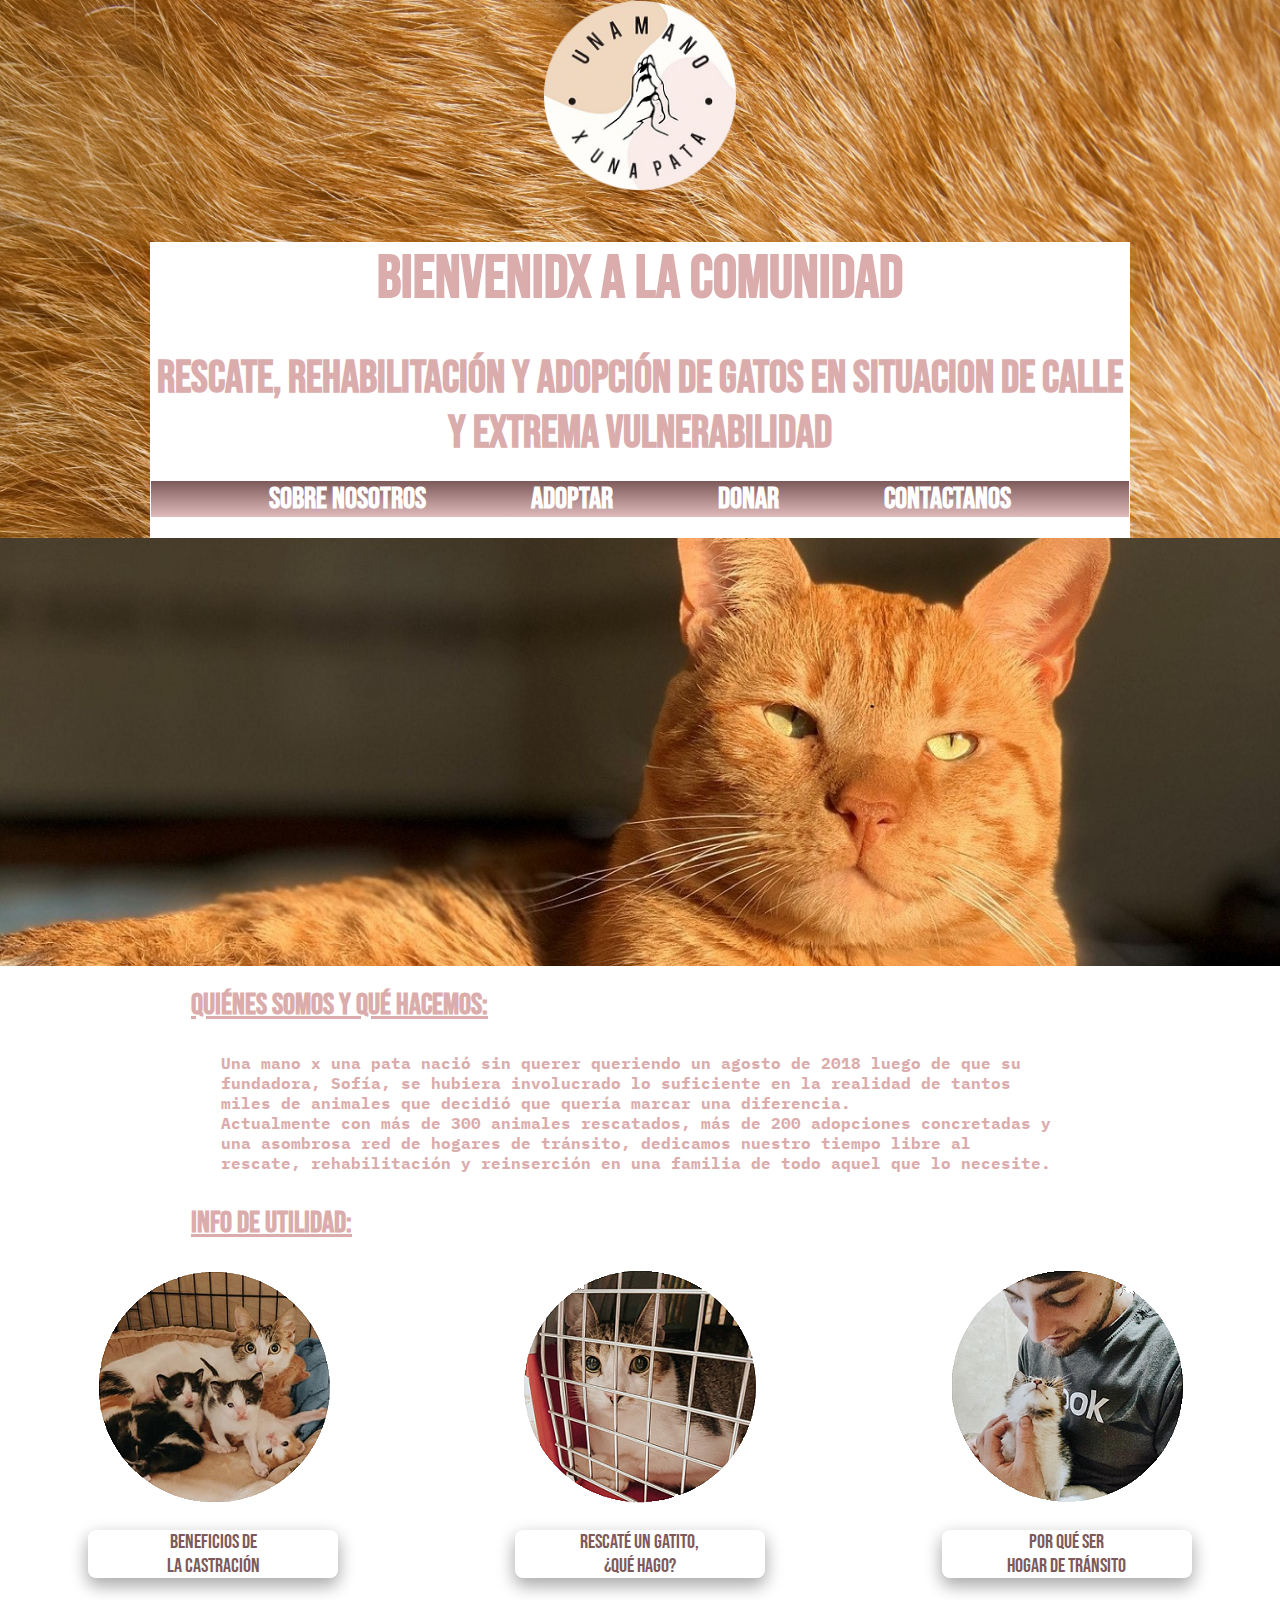
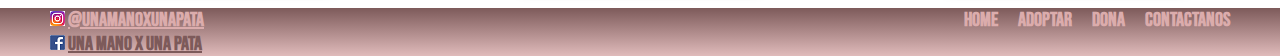
<file: index.html>
<!DOCTYPE html>
<html lang="en">
<head>
    <meta charset="UTF-8">
    <meta http-equiv="X-UA-Compatible" content="IE=edge">
    <meta name="viewport" content="width=device-width, initial-scale=1.0">

    <!-- CSS -->
    <link rel="stylesheet" href="index_style.css">
    
    <!-- FUENTES -->
    <link rel="preconnect" href="https://fonts.gstatic.com">
    <link href="https://fonts.googleapis.com/css2?family=Bebas+Neue&display=swap" rel="stylesheet">
    <link rel="preconnect" href="https://fonts.gstatic.com">
    <link href="https://fonts.googleapis.com/css2?family=IBM+Plex+Mono&display=swap" rel="stylesheet">
    <link rel="preconnect" href="https://fonts.gstatic.com">
    <link href="https://fonts.googleapis.com/css2?family=Spartan:wght@300&display=swap" rel="stylesheet">

    <!-- TITULO -->
    <title>Una mano x una pata</title>
</head>

<body class="index-body">

    <header>

        <!-- Logo -->
        <img src="images/logo.png" alt="Logo" class="logo-position">

        <section class="general-style">
            <h1>
            Bienvenidx a la comunidad
            </h1>
            <br>
            <h2>
            Rescate, rehabilitación y adopción de gatos en situacion de calle y extrema vulnerabilidad
            </h2>

            <!-- Main menú -->
            <div class="menu-container"> 
                <ul>
                    <li class="list-link-style">
                        <a href="#about" class="link-style">Sobre nosotros</a>
                    </li>

                    <li class="list-link-style">
                        <a href="pages/adoptions.html" class="link-style">Adoptar</a>
                    </li>

                    <li class="list-link-style">
                        <a href="pages/donate.html" class="link-style">Donar</a>
                    </li>

                    <li class="list-link-style">
                        <a href="pages/contact.html" class="link-style">Contactanos</a>
                    </li>
             </ul>
            </div>

        </section>

    </header>

    <!-- banner -->
    <section >

        <img src="images/leon.jpeg" alt="Banner" class="banner-style">

    </section>


    <!-- enlaza "sobre nosotros" -->
    <article id="about" class="solid-style">
                
        <h3 class="title-style">
            Quiénes somos y qué hacemos:
        </h3>

        <p class="paragraph-style"> 
            Una mano x una pata nació sin querer queriendo un agosto de 2018 luego de que su fundadora, Sofía, se hubiera involucrado lo suficiente en la realidad de tantos miles de animales que decidió que quería marcar una diferencia.
            <br>
            Actualmente con más de 300 animales rescatados, más de 200 adopciones concretadas y una asombrosa red de hogares de tránsito, dedicamos nuestro tiempo libre al rescate, rehabilitación y reinserción en una familia de todo aquel que lo necesite. 
        </p>    
           
    </article>

    <section class="solid-style">

        <h3 class="title-style">
            Info de utilidad:
        </h3>

    </section>

    <div class="button-image-container">
       <img src="images/boton_castracion.png" alt="" class="mobile-img-style">
       <img src="images/boton_que_hacer.png" alt="" class="mobile-img-style">
       <img src="images/boton_transitos.png" alt="" class="mobile-img-style">

    </div>

    <div class="button-container">
        <button class="button-style">
            <a href="pages/spay_neuter.html" class="button-link-style">
                BENEFICIOS DE 
                <br>
                LA CASTRACIÓN
            </a>
        </button>
        <button class="button-style">
            <a href="pages/what_to_do.html" class="button-link-style">
                RESCATÉ UN GATITO, 
                <br>
                ¿QUÉ HAGO?
            </a>     
        </button>
        <button class="button-style">
            <a href="pages/foster_homes.html" class="button-link-style">
                POR QUÉ SER
                <br>
                HOGAR DE TRÁNSITO
            </a>  
        </button>
    </div>
    
    </section>

    <footer>


        <div  class="footer-container">

            <div class="social-media">
                <div>
                    <img src="images/Instagram-logo.png" alt="instagram logo" class="media-logos">
                    <a href="https://www.instagram.com/unamanoxunapata/?hl=es-la", class="social-media-style">
                         @unamanoxunapata
                    </a>
                </div>
                <div>
                    <img src="images/facebook_logo.PNG" alt="facebook logo" class="media-logos">
                        <a href="https://www.facebook.com/unamanoxunapata", class="social-media-style2">
                            Una mano x una pata
                        </a>
                </div>
            </div>

            <div class="footer-links-container">
                <div class="footer-link"> 
                    <a href="index.html" class="link">Home</a>
                </div>
                <div class="footer-link">
                    <a href="pages/adoptions.html" class="link">Adoptar</a>
                </div>
                <div class="footer-link">
                    <a href="pages/donate.html" class="link">Dona</a>
                </div>
                <div class="contact">
                    <a href="pages/contact.html" class="link">Contactanos</a>
                </div>
            </div>
        </div>

    </footer>




</body>
</html>
</file>
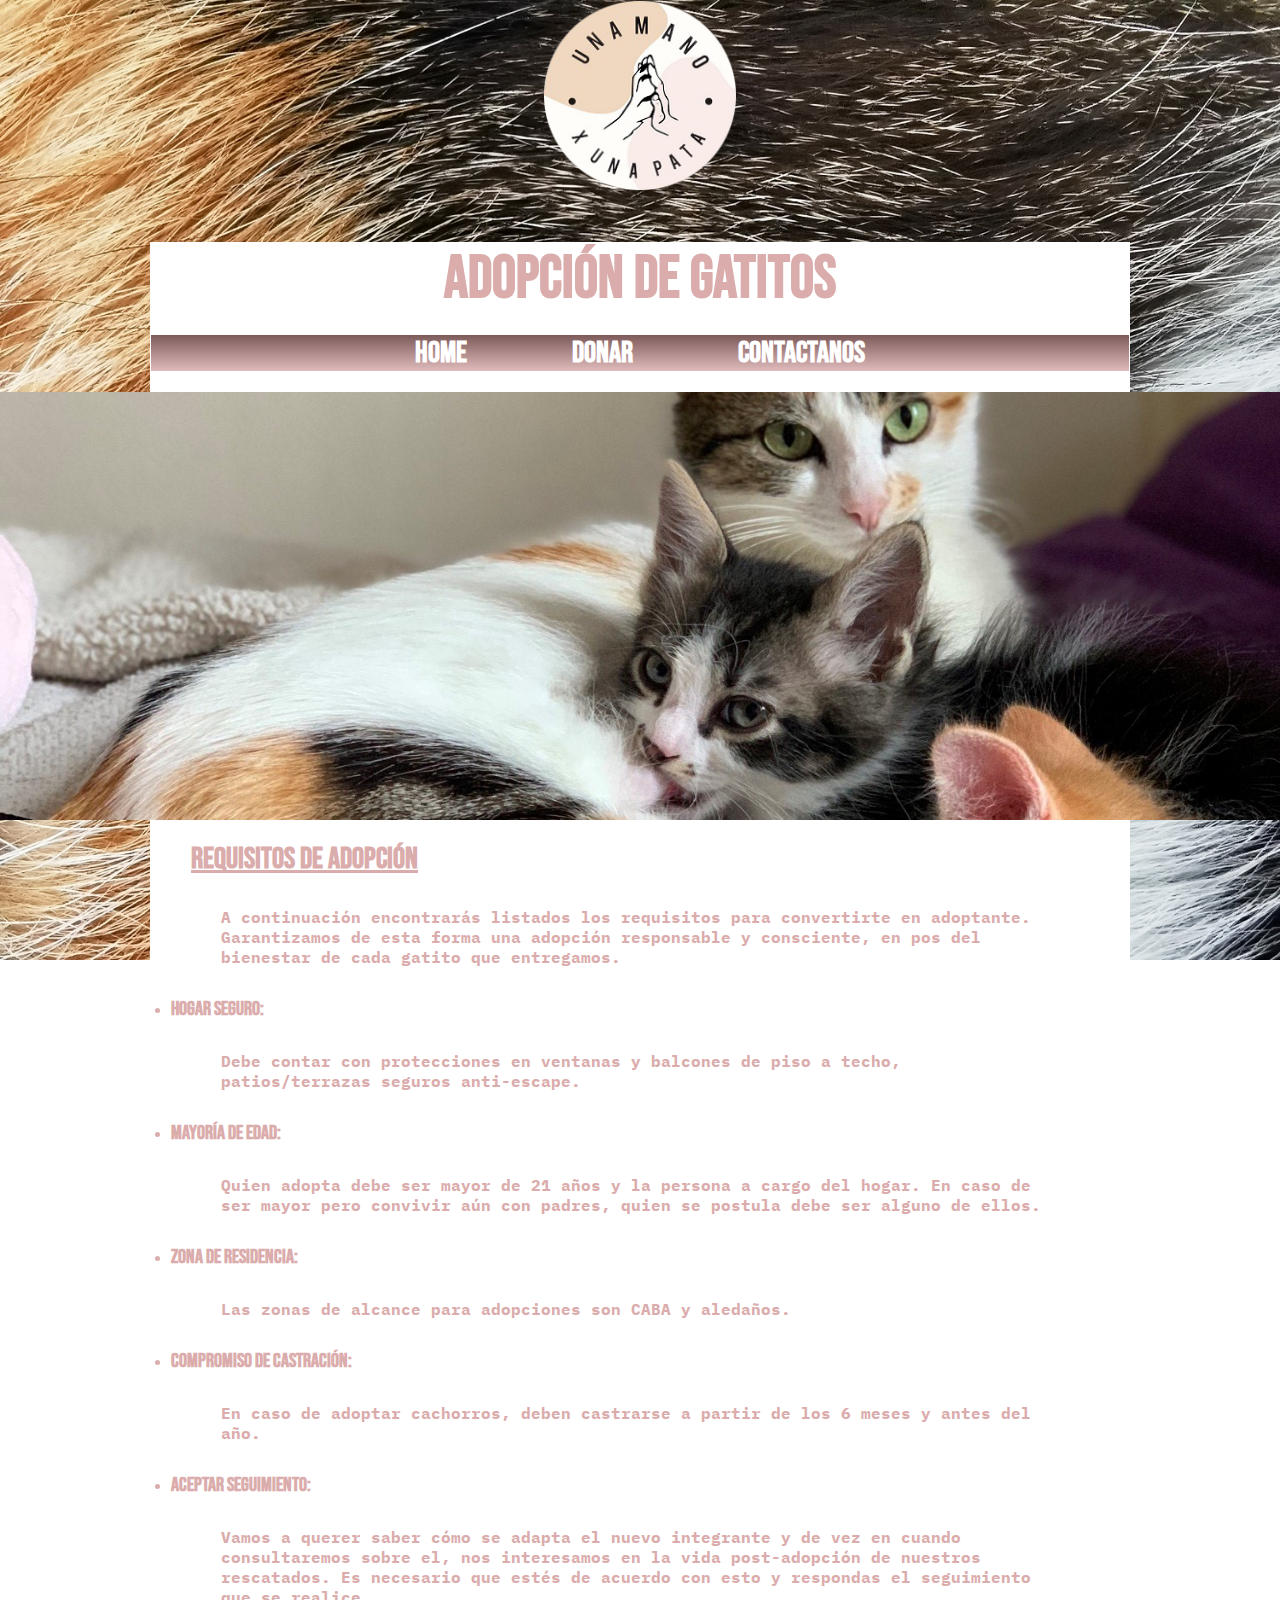
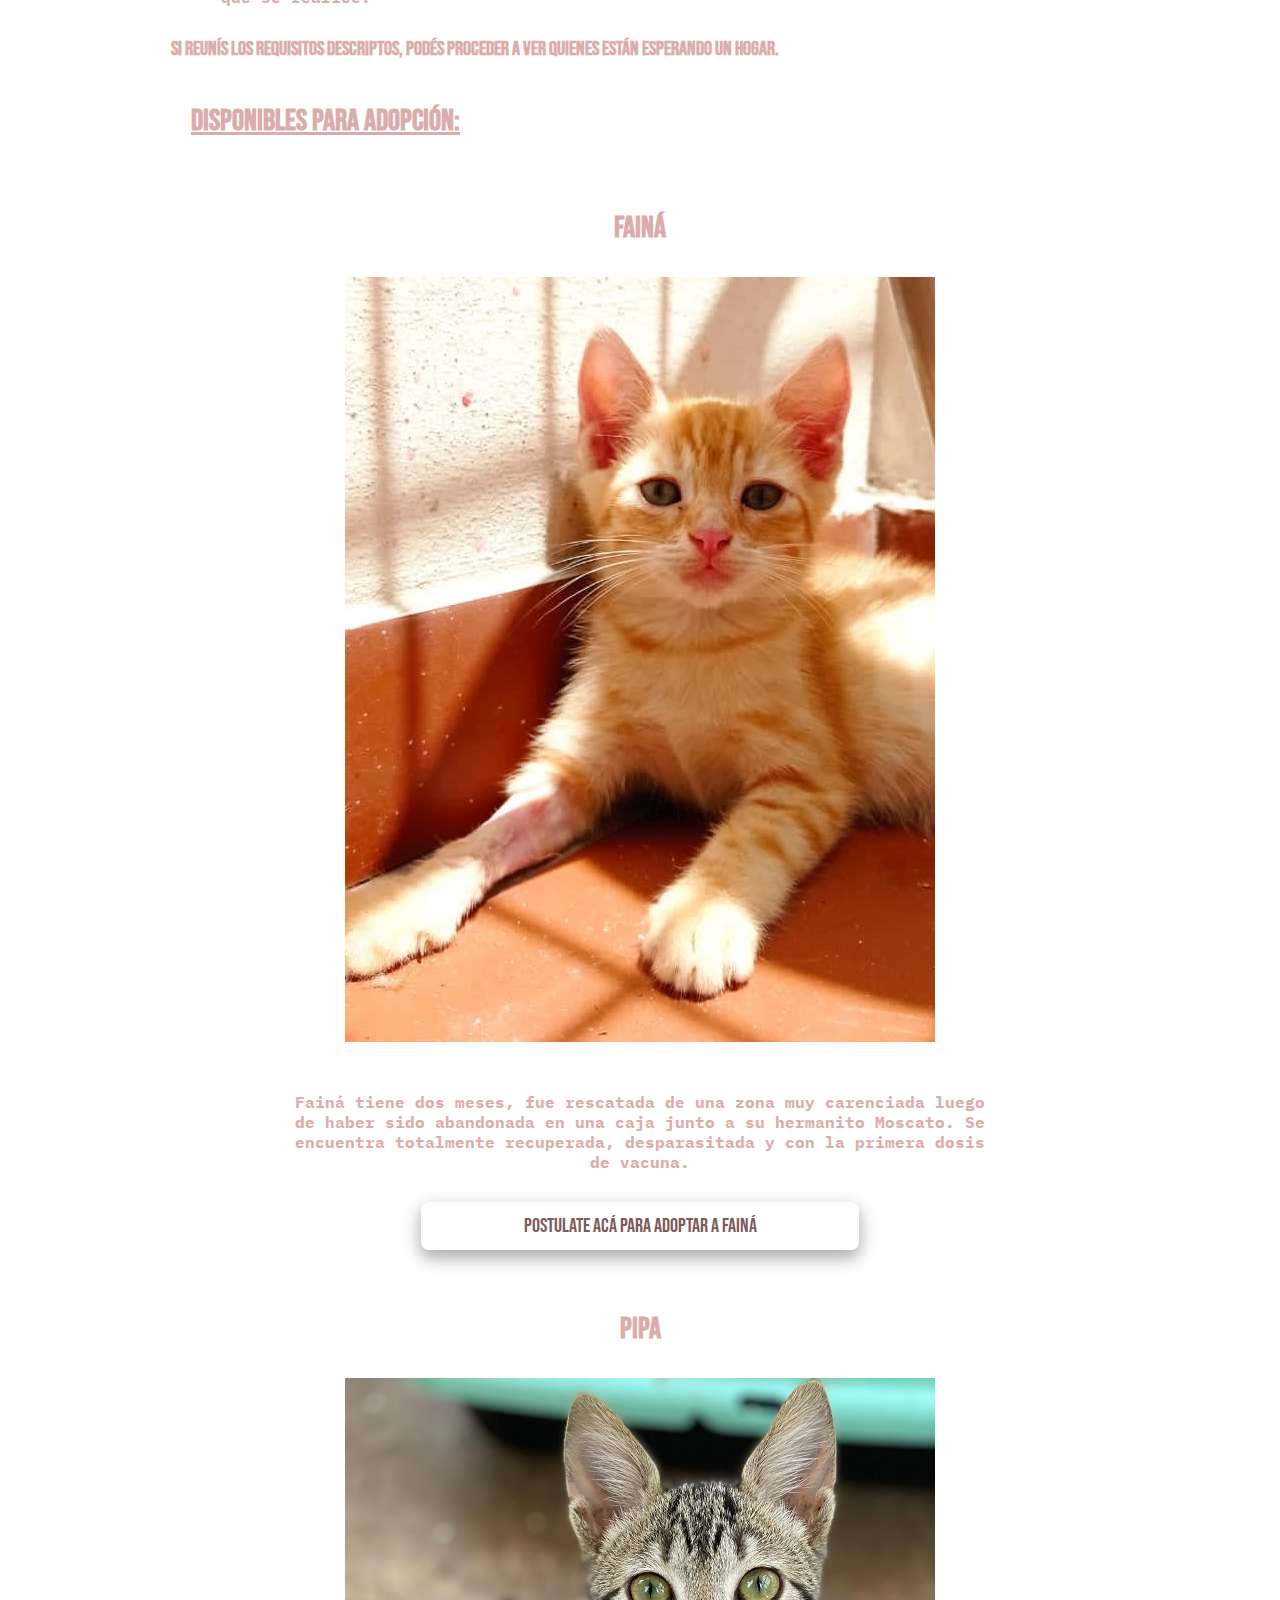
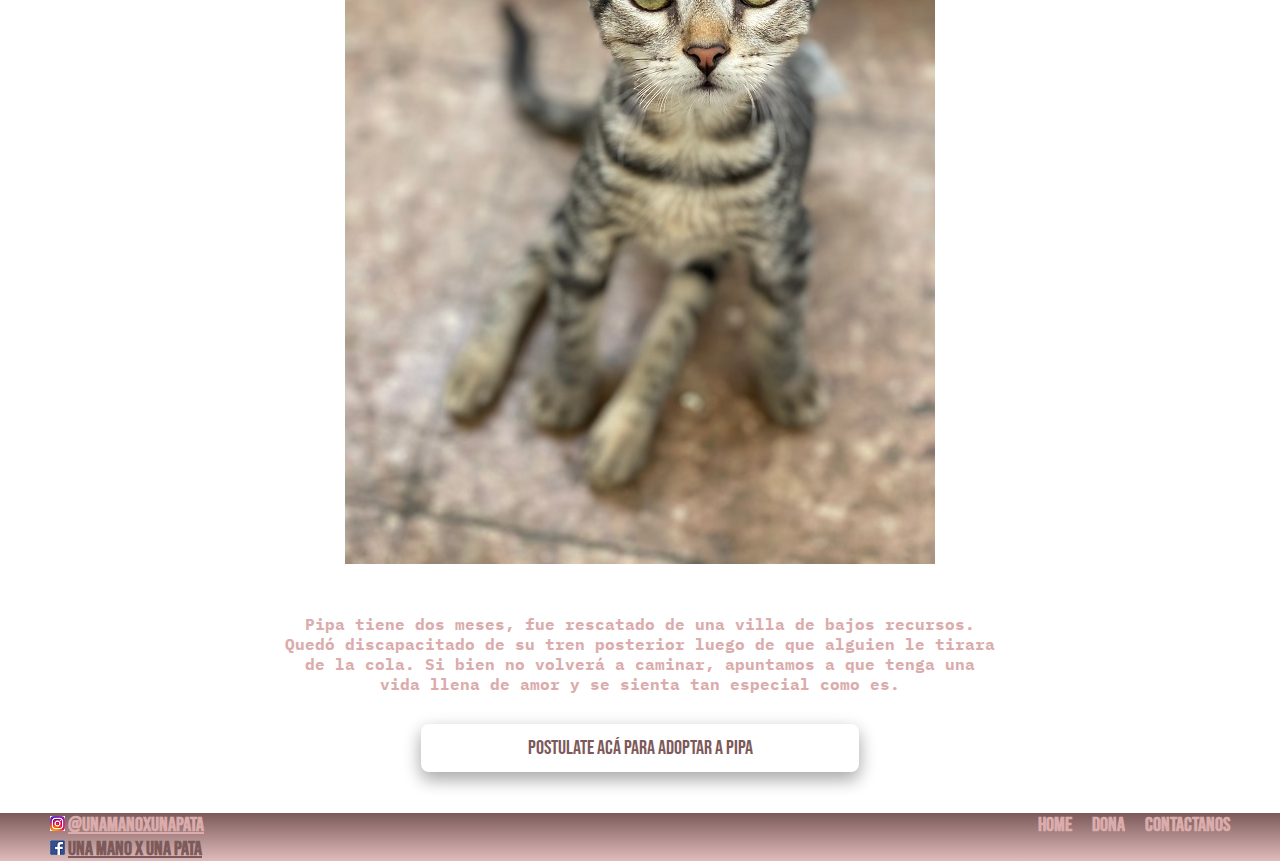
<file: pages/adoptions.html>
<!DOCTYPE html>
<html lang="en">
<head>
    <meta charset="UTF-8">
    <meta http-equiv="X-UA-Compatible" content="IE=edge">
    <meta name="viewport" content="width=device-width, initial-scale=1.0">
    
    <!-- CSS -->
    <link rel="stylesheet" href="../index_style.css">
    
    <!-- FUENTES -->
    <link rel="preconnect" href="https://fonts.gstatic.com">
    <link href="https://fonts.googleapis.com/css2?family=Bebas+Neue&display=swap" rel="stylesheet">
    <link rel="preconnect" href="https://fonts.gstatic.com">
    <link href="https://fonts.googleapis.com/css2?family=IBM+Plex+Mono&display=swap" rel="stylesheet">
    <link rel="preconnect" href="https://fonts.gstatic.com">
    <link href="https://fonts.googleapis.com/css2?family=Spartan:wght@300&display=swap" rel="stylesheet">

    <!-- TITULO -->
    <title>Una mano x una pata: Adopción</title>
</head>
<body class="adoptions-body">
    
    <header>
        <!-- Logo -->
        <a href="../index.html">
            <img src="../images/logo.png" alt="Logo" class="logo-position">
        </a>
        
        <section class="general-style">

            <h1>
                ADOPCIÓN DE GATITOS
            </h1>

             <!-- Main menú -->
             <div class="menu-container"> 
                <ul>
                    <li class="list-link-style">
                        <a href="../index.html" class="link-style">Home</a>
                    </li>

                    <li class="list-link-style">
                        <a href="donate.html" class="link-style">Donar</a>
                    </li>

                    <li class="list-link-style">
                        <a href="contact.html" class="link-style">Contactanos</a>
                    </li>
             </ul>
            </div>

        </section>

    </header>   

    <section>

         <!-- banner -->
         <img src="../images/renata_antonio.jpeg" alt="Banner" class="banner-style">

    </section>

         <!-- Requisitos para adoptar -->
         <article class="solid-style">
            
            <h2 class="title-style">Requisitos de adopción</h2>
    
               <p class="paragraph-style"> 
                   A continuación encontrarás listados los requisitos para convertirte en adoptante. Garantizamos de esta forma una adopción responsable y consciente, en pos del bienestar de cada gatito que entregamos.
               </p>
    
                <ul>
                    <li class="list-style">

                        <h3 class="subtitle-style">
                            Hogar seguro:
                        </h3>
                        <p class="paragraph-style"> 
                            Debe contar con protecciones en ventanas y balcones de piso a techo, patios/terrazas seguros anti-escape.
                        </p>

                     </li>

                    <li class="list-style">
                        <h3 class="subtitle-style">
                            Mayoría de edad:
                        </h3>
                        <p class="paragraph-style">
                            Quien adopta debe ser mayor de 21 años y la persona a cargo del hogar. En caso de ser mayor pero convivir aún con padres, quien se postula debe ser alguno de ellos.  
                        </p> 

                    </li>

                    <li class="list-style">
                        <h3 class="subtitle-style">
                            Zona de residencia:
                        </h3>
                        <p class="paragraph-style">
                            Las zonas de alcance para adopciones son CABA y aledaños.
                        </p>
                         
                    </li>

                    <li class="list-style">
                        <h3 class="subtitle-style">
                            Compromiso de castración:
                        </h3>
                        <p class="paragraph-style">
                            En caso de adoptar cachorros, deben castrarse a partir de los 6 meses y antes del año. 
                        </p>

                    </li>
                    <li class="list-style">
                        <h3 class="subtitle-style">
                            Aceptar seguimiento:
                        </h3>
                        <p class="paragraph-style">
                            Vamos a querer saber cómo se adapta el nuevo integrante y de vez en cuando consultaremos sobre el, nos interesamos en la vida post-adopción de nuestros rescatados. Es necesario que estés de acuerdo con esto y respondas el seguimiento que se realice. 
                        </p>

                    </li>

                 </ul>

            <p class="subtitle-style">
                Si reunís los requisitos descriptos, podés proceder a ver quienes están esperando un hogar.
            </p>   
        
        </article>
      
        <!-- Adoptables -->
        <article class="solid-style">

            <h2 class="title-style">
                DISPONIBLES PARA ADOPCIÓN:
            </h2>
                             
            <h3 class="general-style">
                FAINÁ
            </h3>

            <img src="../images/faina.jpeg" alt="Fainá" class="img-style">
            
            <p class="descriptions-style">
                Fainá tiene dos meses, fue rescatada de una zona muy carenciada luego de haber sido abandonada en una caja junto a su hermanito Moscato. Se encuentra totalmente recuperada, desparasitada y con la primera dosis de vacuna.
            </p>
            
            <div class="adoption-button-container">
                <button class="adoption-button-style">
                    <a href="https://docs.google.com/forms/d/1lO90qL3iHq3J7SGtF4yT7aijwEfN9BOOWBa7ZxdIKiI/edit?usp=sharing" class="button-link-style">
                    POSTULATE ACÁ PARA ADOPTAR A FAINÁ
                    </a> 
                </button>  
            </div>       
            
            <h3 class="general-style">
                PIPA
            </h3>
            <img src="../images/pipa.jpeg" alt="Pipa" class="img-style">
           
            <p class="descriptions-style">
                Pipa tiene dos meses, fue rescatado de una villa de bajos recursos. Quedó discapacitado de su tren posterior luego de que alguien le tirara de la cola. Si bien no volverá a caminar, apuntamos a que tenga una vida llena de amor y se sienta tan especial como es.
            </p>
           
            <div class="adoption-button-container">
                <button class="adoption-button-style">
                    <a href="https://docs.google.com/forms/d/1lO90qL3iHq3J7SGtF4yT7aijwEfN9BOOWBa7ZxdIKiI/edit?usp=sharing" class="button-link-style">
                    POSTULATE ACÁ PARA ADOPTAR A PIPA
                    </a> 
                </button> 
            </div>

        </article>


        <footer>
    
            <div  class="footer-container">
                <div class="social-media">
                    <div>
                        <img src="../images/Instagram-logo.png" alt="instagram logo">
                        <a href="https://www.instagram.com/unamanoxunapata/?hl=es-la", class="social-media-style">
                             @unamanoxunapata
                        </a>
                    </div>
                    <div>
                        <img src="../images/facebook_logo.PNG" alt="facebook logo">
                            <a href="https://www.facebook.com/unamanoxunapata", class="social-media-style2">
                                Una mano x una pata
                            </a>
                    </div>
                </div>
    
                <div class="footer-links-container">
                    <div class="footer-link"> 
                        <a href="../index.html" class="link">Home</a>
                    </div>
                    <div class="footer-link">
                        <a href="donate.html" class="link">Dona</a>
                    </div>
                    <div class="contact">
                        <a href="contact.html" class="link">Contactanos</a>
                    </div>
                </div>
            </div>
    
        </footer>



</body>
</html>
</file>
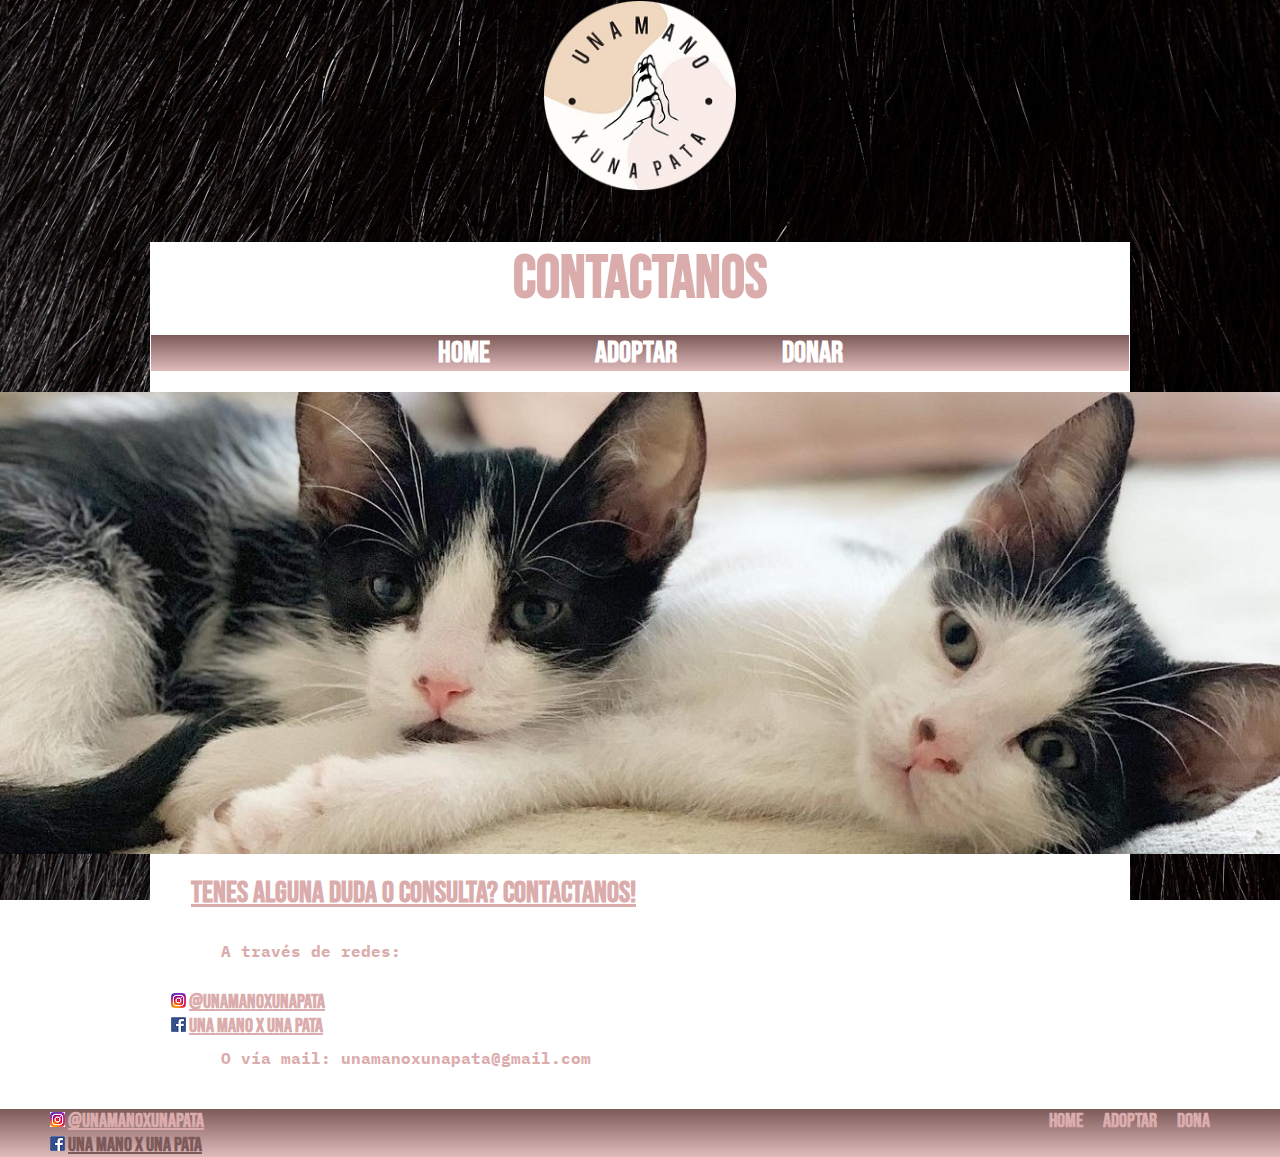
<file: pages/contact.html>
<!DOCTYPE html>
<html lang="en">
<head>
    <meta charset="UTF-8">
    <meta http-equiv="X-UA-Compatible" content="IE=edge">
    <meta name="viewport" content="width=device-width, initial-scale=1.0">
     <!-- CSS -->
     <link rel="stylesheet" href="../index_style.css">
    
     <!-- FUENTES -->
     <link rel="preconnect" href="https://fonts.gstatic.com">
     <link href="https://fonts.googleapis.com/css2?family=Bebas+Neue&display=swap" rel="stylesheet">
     <link rel="preconnect" href="https://fonts.gstatic.com">
     <link href="https://fonts.googleapis.com/css2?family=IBM+Plex+Mono&display=swap" rel="stylesheet">
     <link rel="preconnect" href="https://fonts.gstatic.com">
     <link href="https://fonts.googleapis.com/css2?family=Spartan:wght@300&display=swap" rel="stylesheet">
 
     <!-- TITULO -->
    <title>Una mano x una pata: Contactanos</title>
</head>
<body class="contact-body">
    

    <header>

        <!-- Logo -->
        <a href="../index.html">
            <img src="../images/logo.png" alt="Logo" class="logo-position">
        </a>

        <section  class="general-style">

            <h1>
                CONTACTANOS
            </h1>

             <!-- Main menú -->
             <div class="menu-container"> 
                <ul>
                    <li class="list-link-style">
                        <a href="../index.html" class="link-style">Home</a>
                    </li>

                    <li class="list-link-style">
                        <a href="adoptions.html" class="link-style">Adoptar</a>
                    </li>

                    <li class="list-link-style">
                        <a href="donate.html" class="link-style">Donar</a>
                    </li>
             </ul>
            </div>
            
        </section>
            
    </header>   

    <section>
  
        <!-- banner -->
        <img src="../images/byb.jpeg" alt="Banner" class="banner-style">

    </section>

    <section class="solid-style">
        
        <h2 class="title-style">Tenes alguna duda o consulta? Contactanos!</h2>

        <p class="paragraph-style">
            A través de redes:
        </p>
        
        <br>
       
        <img src="../images/Instagram-logo.png" alt="instagram logo">
        <a href="https://www.instagram.com/unamanoxunapata/?hl=es-la", class="social-media-style"> @unamanoxunapata</a>
        <br>
        <img src="../images/facebook_logo.PNG" alt="facebook logo">
        <a href="https://www.facebook.com/unamanoxunapata", class="social-media-style">Una mano x una pata</a>
        
        <br>

        <p class="paragraph-style">
            O vía mail: unamanoxunapata@gmail.com
        </p>
         

    </section>

    <footer>

        <div  class="footer-container">
            <div class="social-media">
                <div>
                    <img src="../images/Instagram-logo.png" alt="instagram logo">
                    <a href="https://www.instagram.com/unamanoxunapata/?hl=es-la", class="social-media-style">
                         @unamanoxunapata
                    </a>
                </div>
                <div>
                    <img src="../images/facebook_logo.PNG" alt="facebook logo">
                        <a href="https://www.facebook.com/unamanoxunapata", class="social-media-style2">
                            Una mano x una pata
                        </a>
                </div>
            </div>

            <div class="footer-links-container">
                <div class="footer-link"> 
                    <a href="../index.html" class="link">Home</a>
                </div>
                <div class="footer-link">
                    <a href="adoptions.html" class="link">Adoptar</a>
                </div>
                <div class="footer-link">
                    <a href="donate.html" class="link">Dona</a>
                </div>
            </div>
        </div>

    </footer>

</body>
</html>
</file>
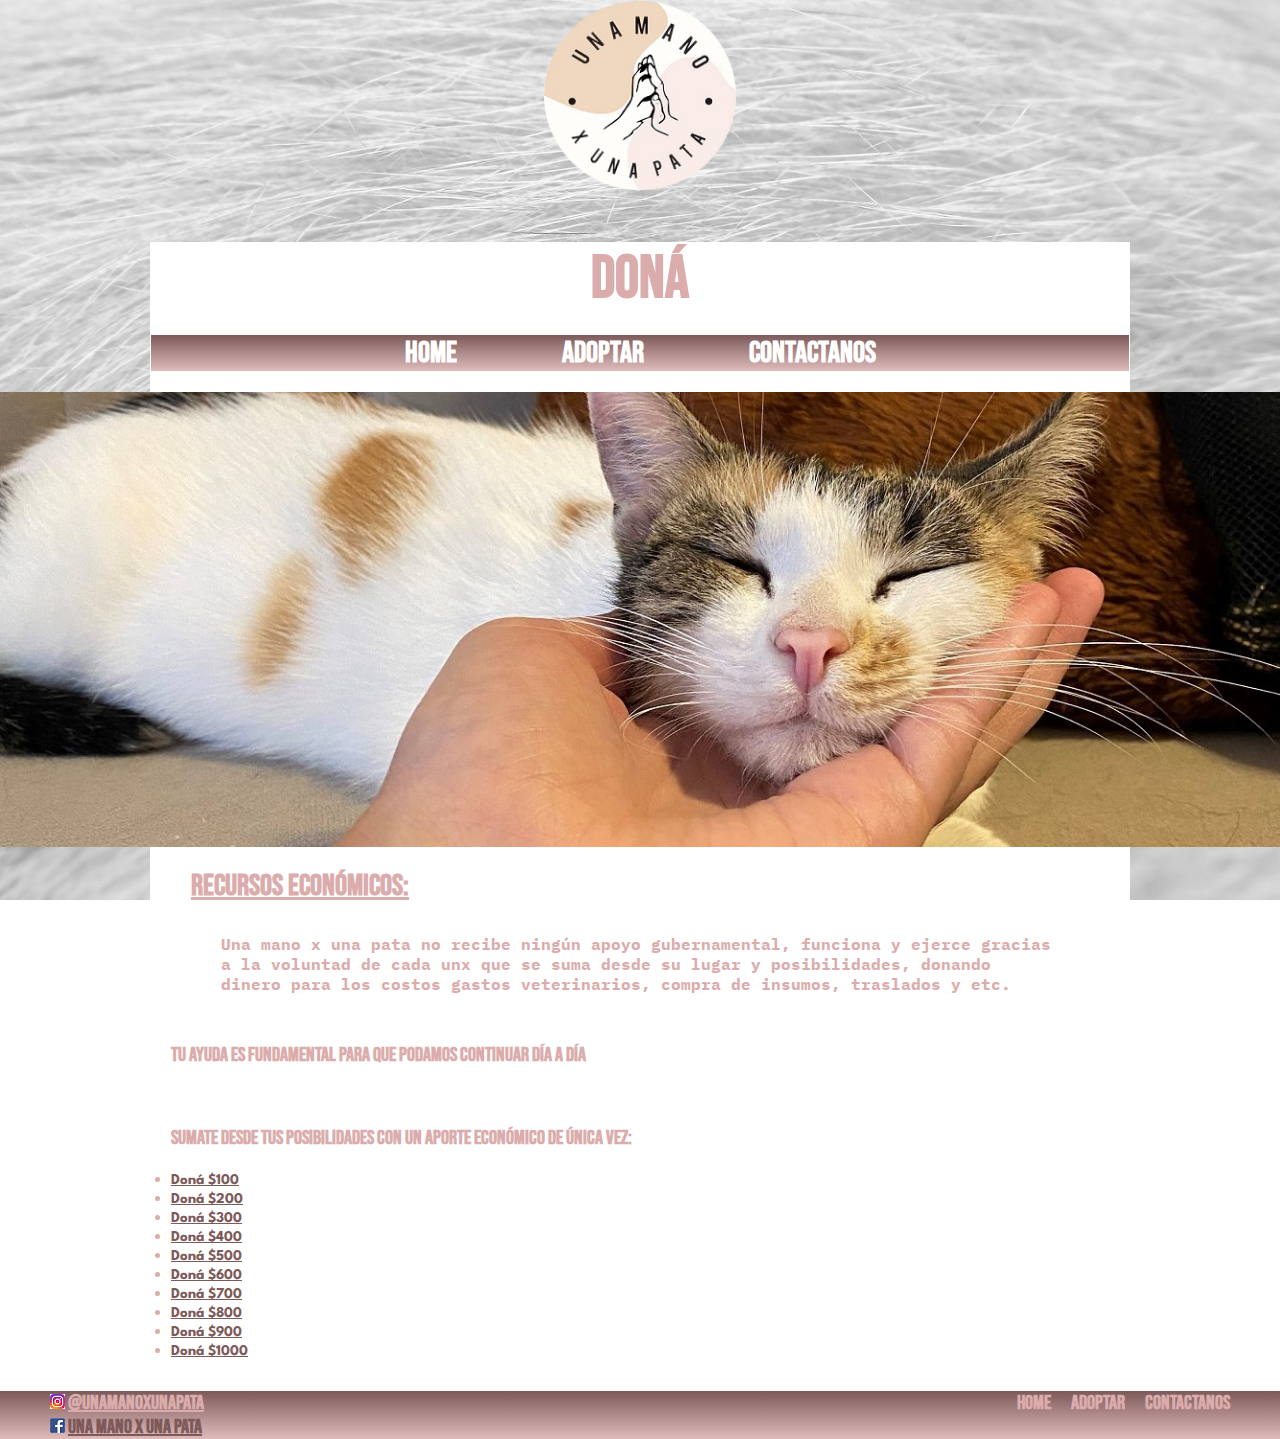
<file: pages/donate.html>
<!DOCTYPE html>
<html lang="en">
<head>
    <meta charset="UTF-8">
    <meta http-equiv="X-UA-Compatible" content="IE=edge">
    <meta name="viewport" content="width=device-width, initial-scale=1.0">
     <!-- CSS -->
     <link rel="stylesheet" href="../index_style.css">
    
     <!-- FUENTES -->
     <link rel="preconnect" href="https://fonts.gstatic.com">
     <link href="https://fonts.googleapis.com/css2?family=Bebas+Neue&display=swap" rel="stylesheet">
     <link rel="preconnect" href="https://fonts.gstatic.com">
    <link href="https://fonts.googleapis.com/css2?family=IBM+Plex+Mono&display=swap" rel="stylesheet">
    <link rel="preconnect" href="https://fonts.gstatic.com">
    <link href="https://fonts.googleapis.com/css2?family=Spartan:wght@300&display=swap" rel="stylesheet">

    <!-- TITULO -->
    <title>Una mano x una pata: Doná</title>
</head>
<body class="donate-body">

    <header>
        <!-- Logo -->
        <a href="../index.html">
            <img src="../images/logo.png" alt="Logo" class="logo-position">
        </a>
    
        <section  class="general-style">

            <h1>
                DONÁ
            </h1>

             <!-- Main menú -->
             <div class="menu-container"> 
                <ul>
                    <li class="list-link-style">
                        <a href="../index.html" class="link-style">Home</a>
                    </li>

                    <li class="list-link-style">
                        <a href="adoptions.html" class="link-style">Adoptar</a>
                    </li>

                    <li class="list-link-style">
                        <a href="contact.html" class="link-style">Contactanos</a>
                    </li>
             </ul>
            </div>

        </section>
         
    </header>   

    <section>

         <!-- banner -->
         <img src="../images/renata.jpeg" alt="Banner" class="banner-style">

    </section>

    <section class="solid-style">

        <h2 class="title-style">RECURSOS ECONÓMICOS:</h2>

        <p class="paragraph-style">
            Una mano x una pata no recibe ningún apoyo gubernamental, funciona y ejerce gracias a la voluntad de cada unx que se suma desde su lugar y posibilidades, donando dinero para los costos gastos veterinarios, compra de insumos, traslados y etc. 
        </p>
                   
        <br>

        <h3 class="subtitle-style">Tu ayuda es fundamental para que podamos continuar día a día</h3>
        
        <br>
        
        <h4 class="subtitle-style">Sumate desde tus posibilidades con un aporte económico de única vez:</h4> 
           
            <ul>
                <li class="list-style">
                    <a href="https://mpago.la/2Vqheim", class="link-externo-style">Doná $100</a>
                </li>
                <li class="list-style">
                    <a href="https://mpago.la/2Vqheim", class="link-externo-style">Doná $200</a>
                </li>
                <li class="list-style">
                    <a href="https://mpago.la/1gUKw7h", class="link-externo-style">Doná $300</a>
                </li>
                <li class="list-style">
                    <a href="https://mpago.la/2ZVEwTJ", class="link-externo-style">Doná $400</a>
                </li>
                <li class="list-style">
                    <a href="https://mpago.la/1cjxuEX", class="link-externo-style">Doná $500</a>
                </li>
                <li class="list-style">
                    <a href="https://mpago.la/1PtWzF5", class="link-externo-style">Doná $600</a>
                </li>
                <li class="list-style">
                    <a href="https://mpago.la/1PtWzF5", class="link-externo-style">Doná $700</a>
                </li>
                <li class="list-style">
                    <a href="https://mpago.la/1DNfCLE", class="link-externo-style">Doná $800</a>
                </li>
                <li class="list-style">
                    <a href="https://mpago.la/24YsiMH", class="link-externo-style">Doná $900</a>
                </li>
                <li class="list-style">
                    <a href="https://mpago.la/2SPYon4", class="link-externo-style">Doná $1000</a>
                </li>
            </ul>


        
        
    </section>
    
    <footer>


        <div  class="footer-container">
            <div class="social-media">
                <div>
                    <img src="../images/Instagram-logo.png" alt="instagram logo">
                    <a href="https://www.instagram.com/unamanoxunapata/?hl=es-la", class="social-media-style">
                         @unamanoxunapata
                    </a>
                </div>
                <div>
                    <img src="../images/facebook_logo.PNG" alt="facebook logo">
                        <a href="https://www.facebook.com/unamanoxunapata", class="social-media-style2">
                            Una mano x una pata
                        </a>
                </div>
            </div>

            <div class="footer-links-container">
                <div class="footer-link"> 
                    <a href="../index.html" class="link">Home</a>
                </div>
                <div class="footer-link">
                    <a href="adoptions.html" class="link">Adoptar</a>
                </div>
                <div class="contact">
                    <a href="contact.html" class="link">Contactanos</a>
                </div>
            </div>
        </div>

    </footer>





</body>
</html>
</file>
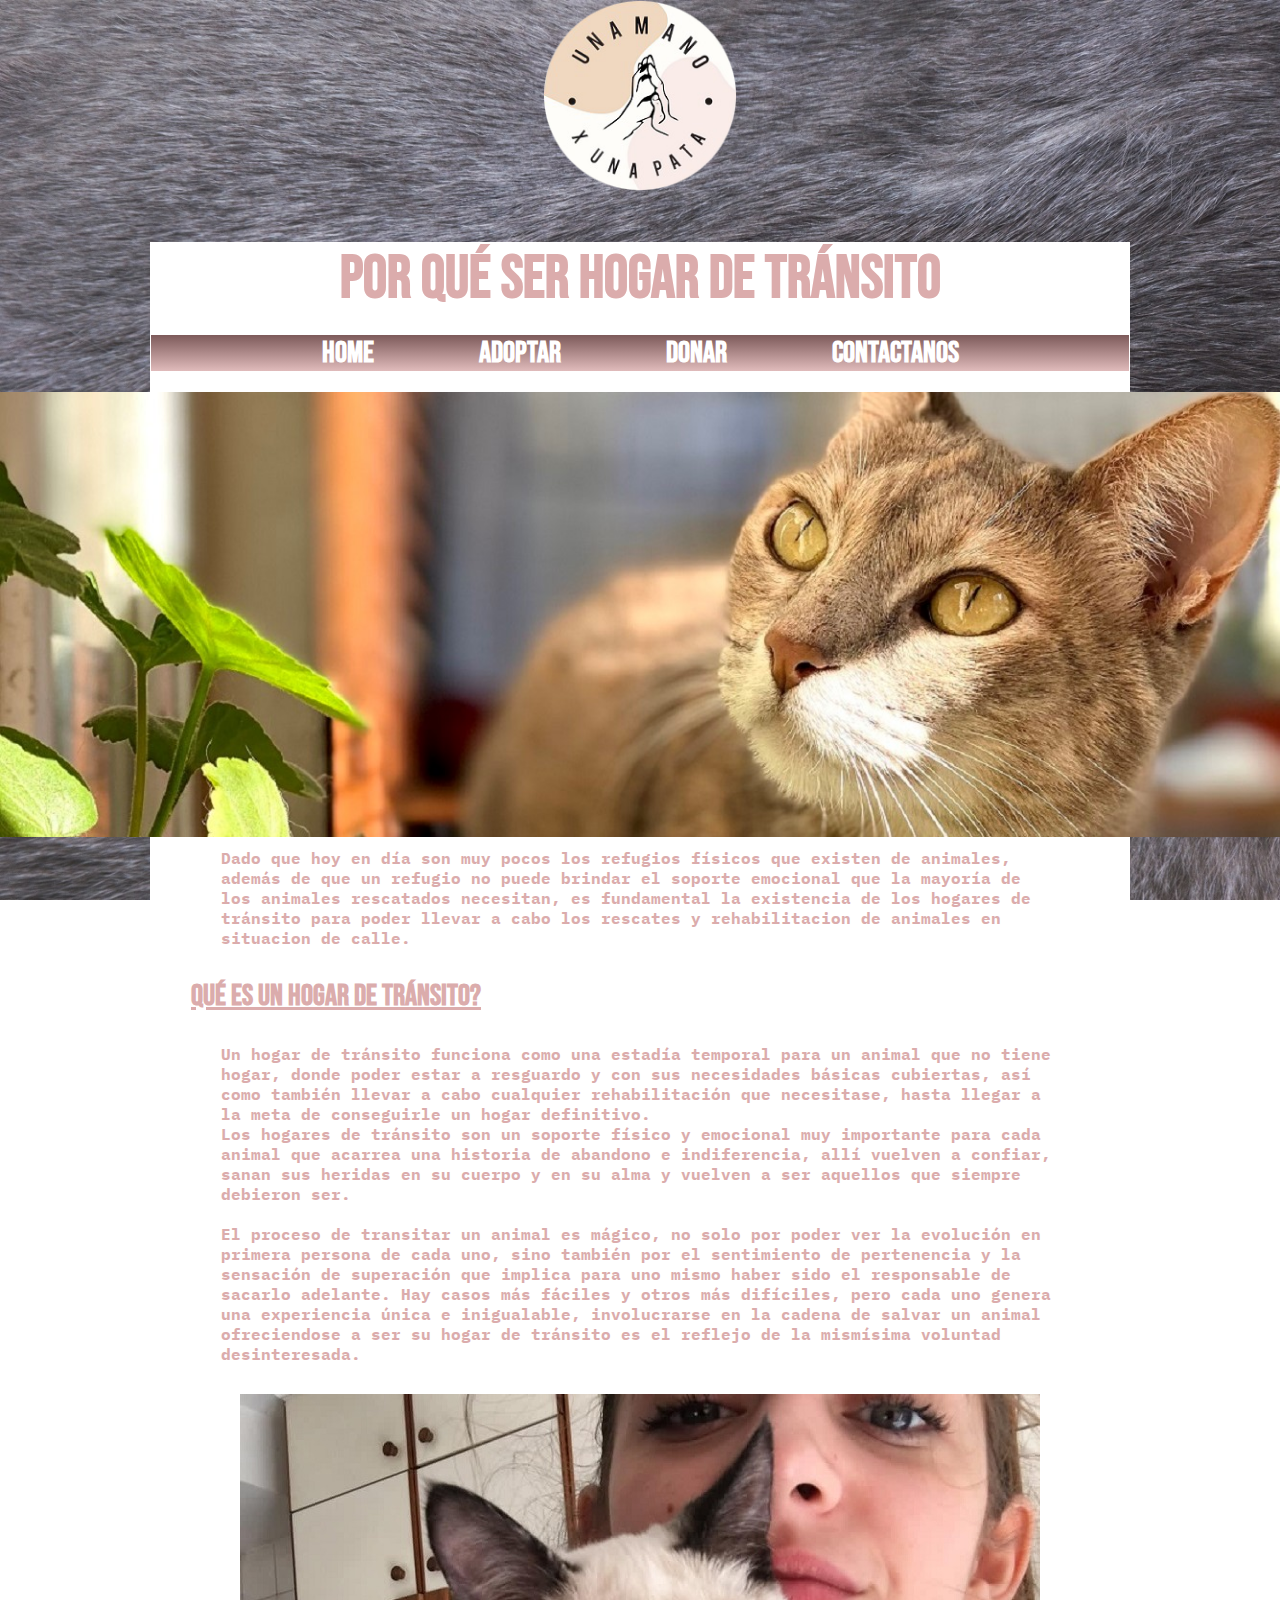
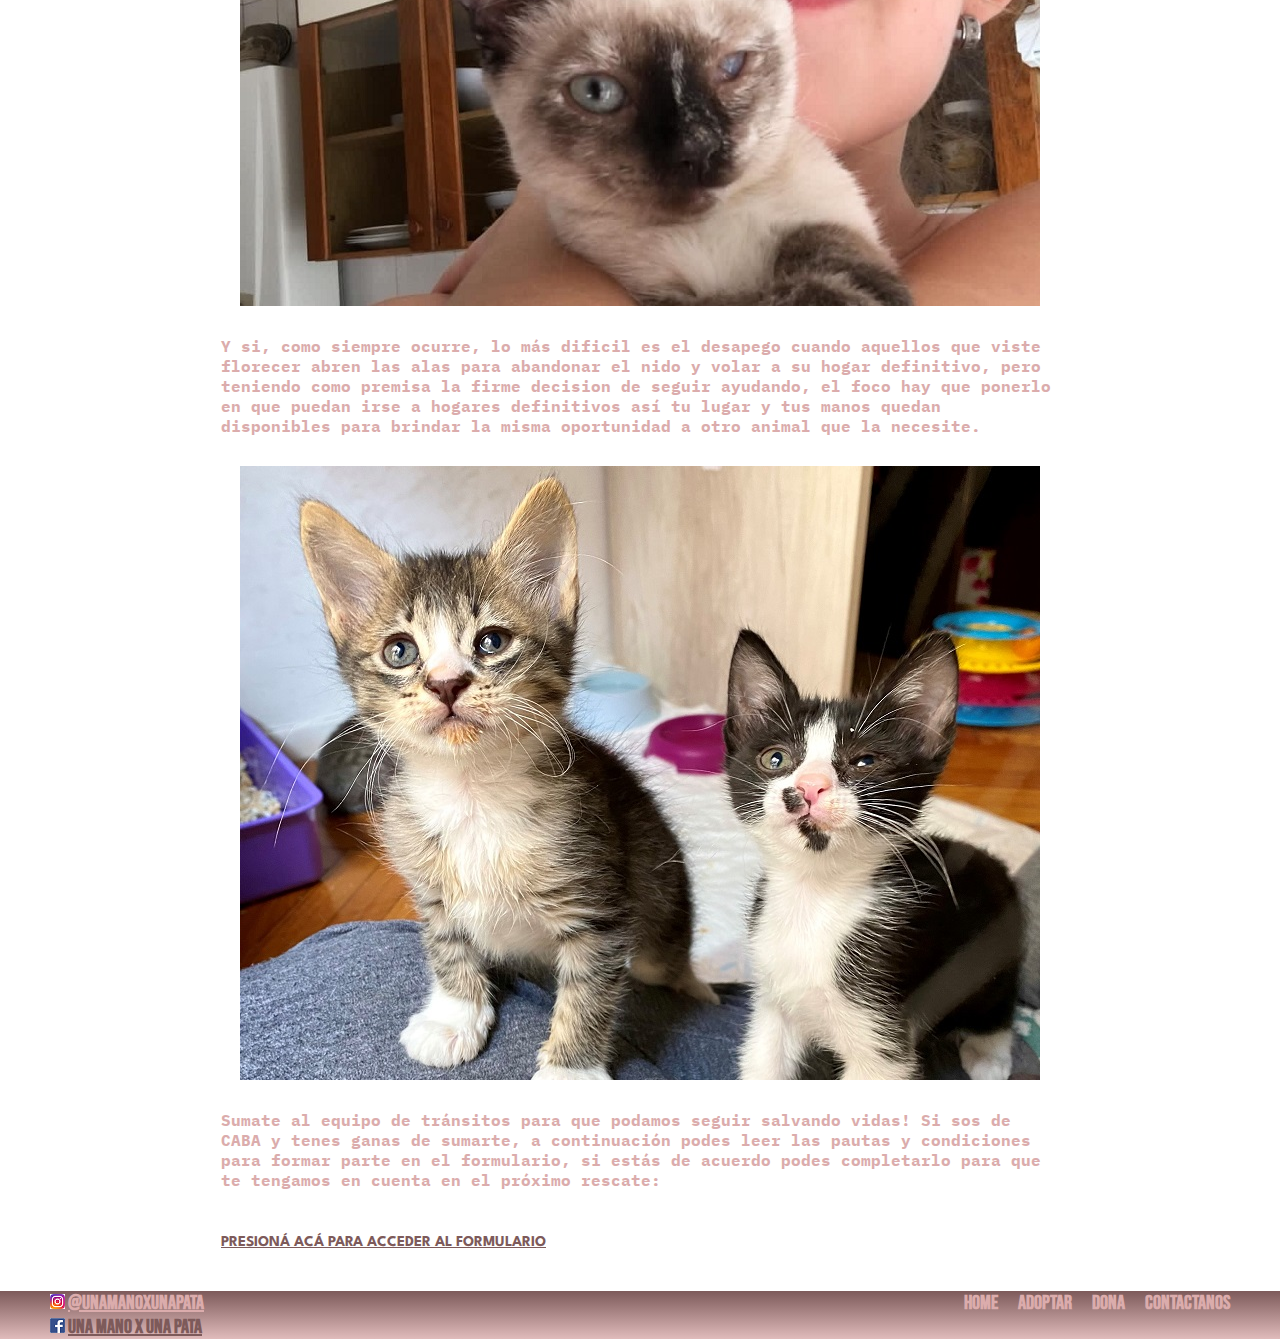
<file: pages/foster_homes.html>
<!DOCTYPE html>
<html lang="en">
<head>
    <meta charset="UTF-8">
    <meta http-equiv="X-UA-Compatible" content="IE=edge">
    <meta name="viewport" content="width=device-width, initial-scale=1.0">

    <!-- CSS -->
    <link rel="stylesheet" href="../index_style.css">
    
    <!-- FUENTES -->
    <link rel="preconnect" href="https://fonts.gstatic.com">
    <link href="https://fonts.googleapis.com/css2?family=Bebas+Neue&display=swap" rel="stylesheet">
    <link rel="preconnect" href="https://fonts.gstatic.com">
    <link href="https://fonts.googleapis.com/css2?family=IBM+Plex+Mono&display=swap" rel="stylesheet">
    <link rel="preconnect" href="https://fonts.gstatic.com">
    <link href="https://fonts.googleapis.com/css2?family=Spartan:wght@300&display=swap" rel="stylesheet">

    <!-- TITULO -->
    <title>Una mano x una pata: Por qué ser hogar de tránsito</title>
</head>
<body class="foster-body">
    
    <header>
        <!-- Logo -->
        <a href="../index.html">
            <img src="../images/logo.png" alt="Logo" class="logo-position">
        </a>

        <section class="general-style">

            <h1>
                POR QUÉ SER HOGAR DE TRÁNSITO
            </h1>

             <!-- Main menú -->
             <div class="menu-container"> 
                <ul>
                    <li class="list-link-style">
                        <a href="../index.html" class="link-style">Home</a>
                    </li>

                    <li class="list-link-style">
                        <a href="adoptions.html" class="link-style">Adoptar</a>
                    </li>

                    <li class="list-link-style">
                        <a href="donate.html" class="link-style">Donar</a>
                    </li>

                    <li class="list-link-style">
                        <a href="contact.html" class="link-style">Contactanos</a>
                    </li>
             </ul>
            </div>

        </section>             
          
    </header>   

    <!-- banner -->
    <section>
        
        <img src="../images/tiva.jpeg" alt="Banner" class="banner-style">

    </section>

    <!-- content -->
    <section class="solid-style">

        <p class="paragraph-style">
            Dado que hoy en día son muy pocos los refugios físicos que existen de animales, además de que un refugio no puede brindar el soporte emocional que la mayoría de los animales rescatados necesitan, es fundamental la existencia de los hogares de tránsito para poder llevar a cabo los rescates y rehabilitacion de animales en situacion de calle. 
        </p>
        
        <h2 class="title-style">
            QUÉ ES UN HOGAR DE TRÁNSITO?
        </h2>

        <p class="paragraph-style">
            Un hogar de tránsito funciona como una estadía temporal para un animal que no tiene hogar, donde poder estar a resguardo y con sus necesidades básicas cubiertas, así como también llevar a cabo cualquier rehabilitación que necesitase, hasta llegar a la meta de conseguirle un hogar definitivo.
            <br>
            Los hogares de tránsito son un soporte físico y emocional muy importante para cada animal que acarrea una historia de abandono e indiferencia, allí vuelven a confiar, sanan sus heridas en su cuerpo y en su alma y vuelven a ser aquellos que siempre debieron ser. 
            <br>
            <br>
            El proceso de transitar un animal es mágico, no solo por poder ver la evolución en primera persona de cada uno, sino también por el sentimiento de pertenencia y la sensación de superación que implica para uno mismo haber sido el responsable de sacarlo adelante. Hay casos más fáciles y otros más difíciles, pero cada uno genera una experiencia única e inigualable, involucrarse en la cadena de salvar un animal ofreciendose a ser su hogar de tránsito es el reflejo de la mismísima voluntad desinteresada.
            
            <img src="../images/foster_care.jpg" alt="" class="img-style">
          
            Y si, como siempre ocurre, lo más dificil es el desapego cuando aquellos que viste florecer abren las alas para abandonar el nido y volar a su hogar definitivo, pero teniendo como premisa la firme decision de seguir ayudando, el foco hay que ponerlo en que puedan irse a hogares definitivos así tu lugar y tus manos quedan disponibles para brindar la misma oportunidad a otro animal que la necesite. 
            
            <img src="../images/foster_kittens.jpeg" alt="" class="img-style">
           
            Sumate al equipo de tránsitos para que podamos seguir salvando vidas! Si sos de CABA y tenes ganas de sumarte, a continuación podes leer las pautas y condiciones para formar parte en el formulario, si estás de acuerdo podes completarlo para que te tengamos en cuenta en el próximo rescate:
            <br>
            <br>
            <br>

            <a href="https://docs.google.com/forms/d/1DaLnH6LHA8NtijbjZ2PYNfn-b-Iopcuk-sbWJcOs59E/edit?usp=sharing" class="link-externo-style">
                PRESIONÁ ACÁ PARA ACCEDER AL FORMULARIO
            </a>
            
        </p>


    </section>

        

    <footer>

        <div  class="footer-container">
            <div class="social-media">
                <div>
                    <img src="../images/Instagram-logo.png" alt="instagram logo">
                    <a href="https://www.instagram.com/unamanoxunapata/?hl=es-la", class="social-media-style">
                         @unamanoxunapata
                    </a>
                </div>
                <div>
                    <img src="../images/facebook_logo.PNG" alt="facebook logo">
                        <a href="https://www.facebook.com/unamanoxunapata", class="social-media-style2">
                            Una mano x una pata
                        </a>
                </div>
            </div>

            <div class="footer-links-container">
                <div class="footer-link"> 
                    <a href="../index.html" class="link">Home</a>
                </div>
                <div class="footer-link">
                    <a href="adoptions.html" class="link">Adoptar</a>
                </div>
                <div class="footer-link">
                    <a href="donate.html" class="link">Dona</a>
                </div>
                <div class="contact">
                    <a href="contact.html" class="link">Contactanos</a>
                </div>
            </div>
        </div>

    </footer>

</body>
</html>
</file>
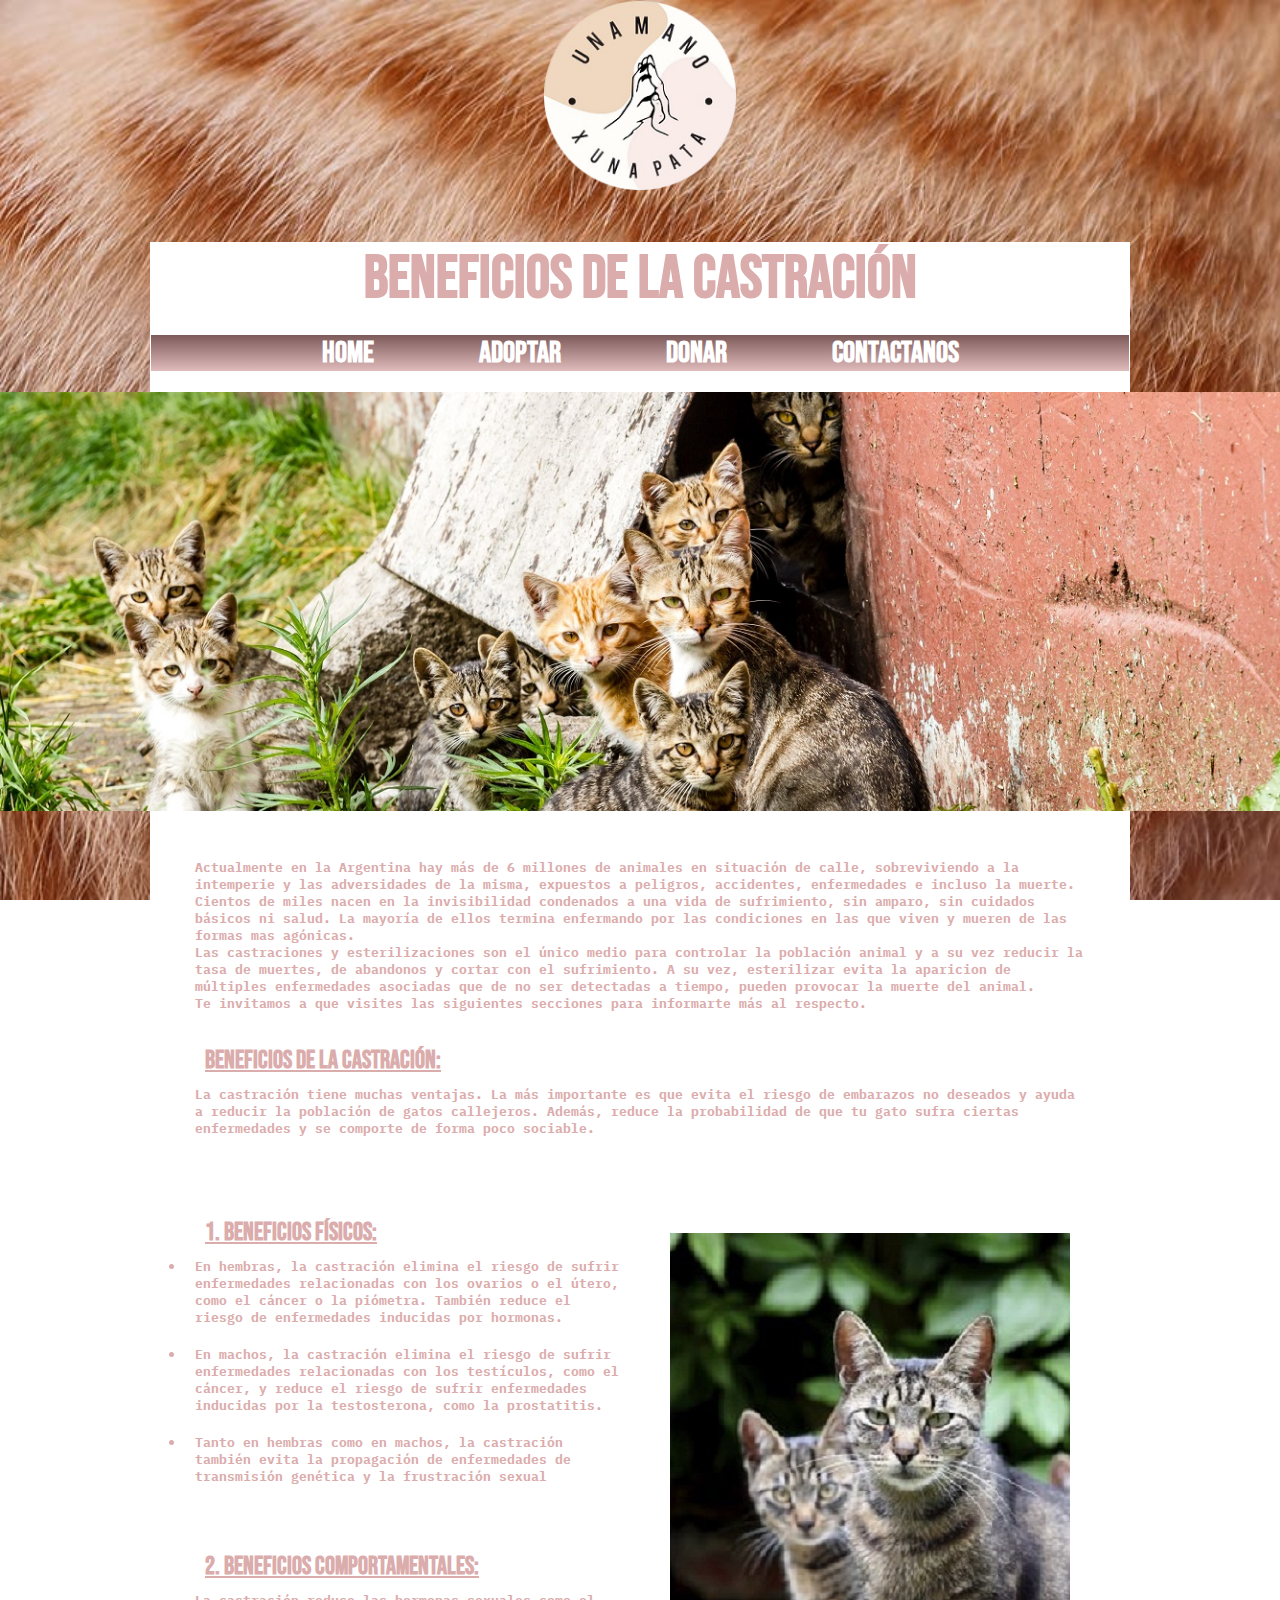
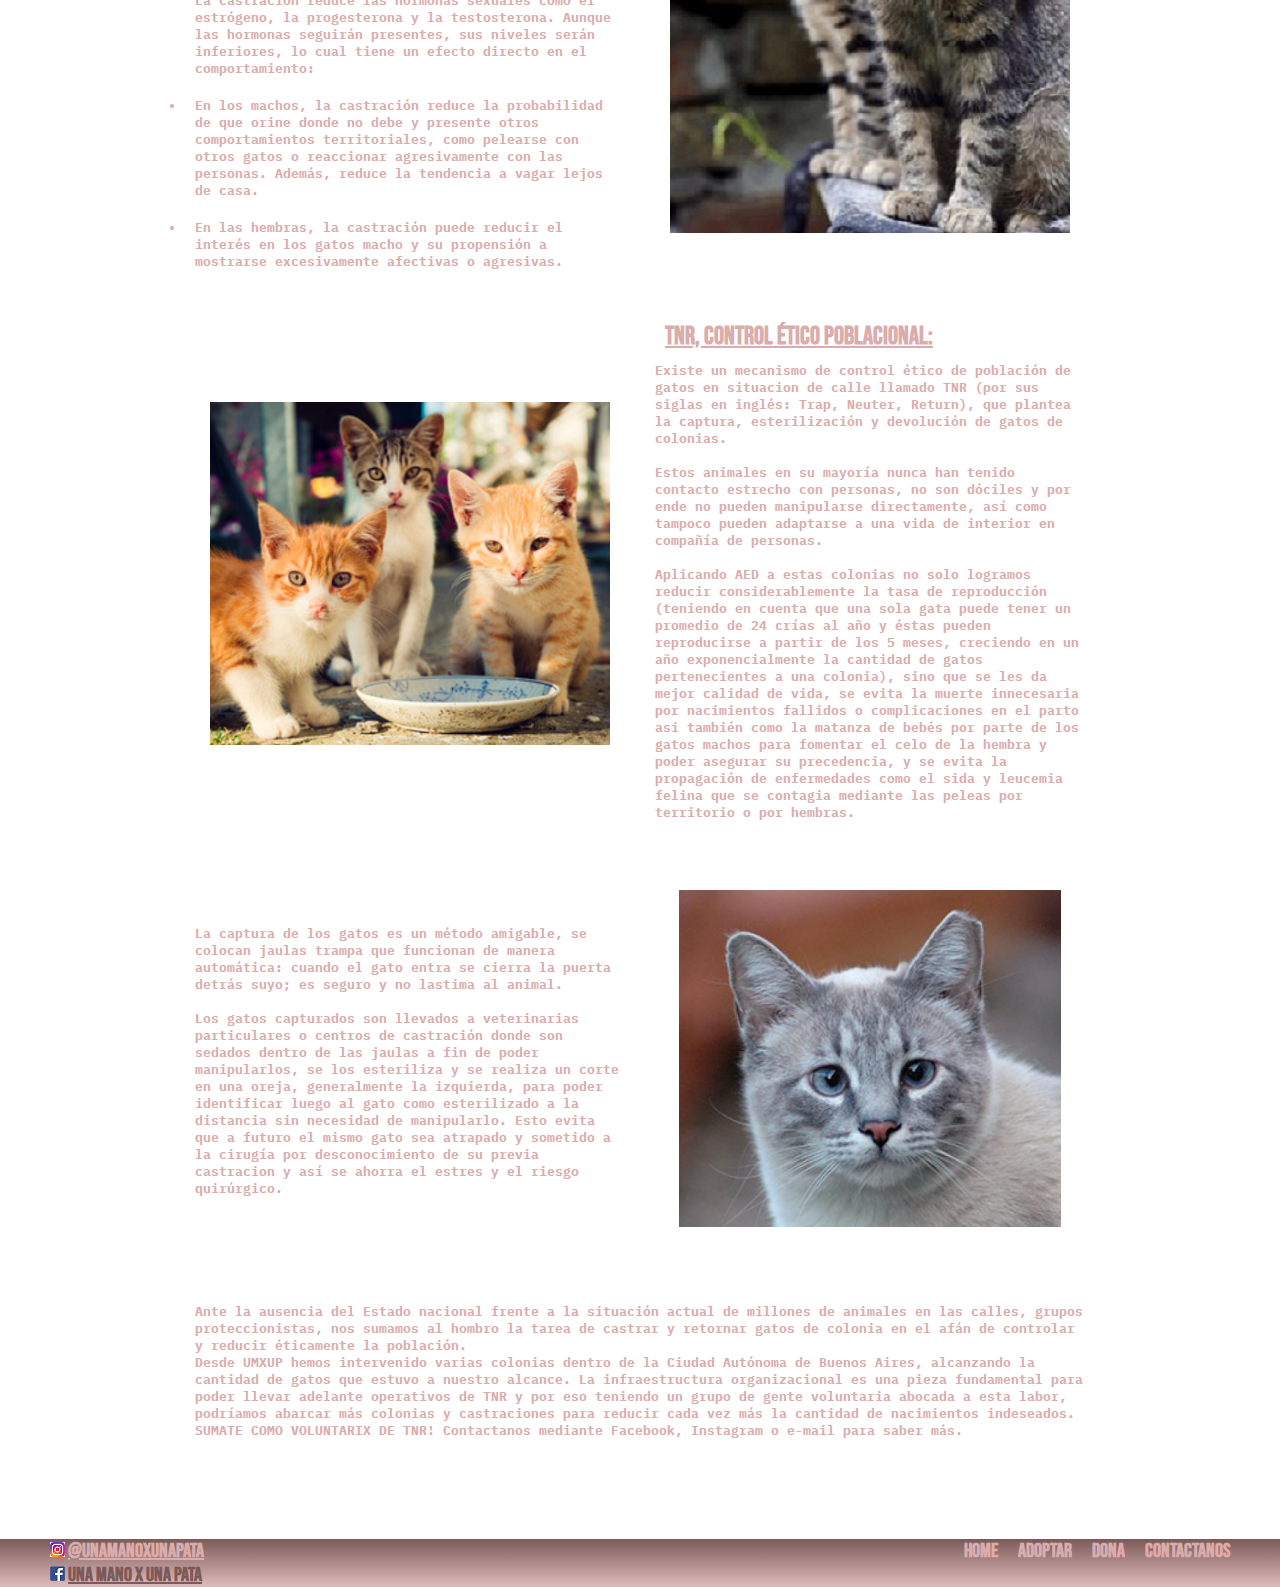
<file: pages/spay_neuter.html>
<!DOCTYPE html>
<html lang="en">
<head>
    <meta charset="UTF-8">
    <meta http-equiv="X-UA-Compatible" content="IE=edge">
    <meta name="viewport" content="width=device-width, initial-scale=1.0">

    <!-- CSS -->
    <link rel="stylesheet" href="../index_style.css">
    
    <!-- FUENTES -->
    <link rel="preconnect" href="https://fonts.gstatic.com">
    <link href="https://fonts.googleapis.com/css2?family=Bebas+Neue&display=swap" rel="stylesheet">
    <link rel="preconnect" href="https://fonts.gstatic.com">
    <link href="https://fonts.googleapis.com/css2?family=IBM+Plex+Mono&display=swap" rel="stylesheet">
    <link rel="preconnect" href="https://fonts.gstatic.com">
    <link href="https://fonts.googleapis.com/css2?family=Spartan:wght@300&display=swap" rel="stylesheet">

    <!-- TITULO -->
    <title>Una mano x una pata: Beneficios de la castración</title>
</head>
<body class="spay-neuter-body">
    
    <header>
        <!-- Logo -->
        <a href="../index.html">
            <img src="../images/logo.png" alt="Logo" class="logo-position">
        </a>
        <section class="general-style">

            <h1>
                BENEFICIOS DE LA CASTRACIÓN
            </h1>

             <!-- Main menú -->
             <div class="menu-container"> 
                <ul>
                    <li class="list-link-style">
                        <a href="../index.html" class="link-style">Home</a>
                    </li>

                    <li class="list-link-style">
                        <a href="adoptions.html" class="link-style">Adoptar</a>
                    </li>

                    <li class="list-link-style">
                        <a href="donate.html" class="link-style">Donar</a>
                    </li>

                    <li class="list-link-style">
                        <a href="contact.html" class="link-style">Contactanos</a>
                    </li>
             </ul>
            </div>

        </section>     

    </header>   

    <section>

          <!-- banner -->
          <img src="../images/spay_neuter.jpeg" alt="Banner" class="banner-style">

    </section>

    <section class="principal-grid">

        <section class="intro">
            <p class="item-paragraph-grid">
                Actualmente en la Argentina hay más de 6 millones de animales en situación de calle, sobreviviendo a la intemperie y las adversidades de la misma, expuestos a peligros, accidentes, enfermedades e incluso la muerte. 
                <br>
                Cientos de miles nacen en la invisibilidad condenados a una vida de sufrimiento, sin amparo, sin cuidados básicos ni salud. La mayoría de ellos termina enfermando por las condiciones en las que viven y mueren de las formas mas agónicas. 
                <br>
                Las castraciones y esterilizaciones son el único medio para controlar la población animal y a su vez reducir la tasa de muertes, de abandonos y cortar con el sufrimiento. A su vez, esterilizar evita la aparicion de múltiples enfermedades asociadas que de no ser detectadas a tiempo, pueden provocar la muerte del animal. 
                <br>
                Te invitamos a que visites las siguientes secciones para informarte más al respecto.
            </p>
        </section>

        <section class="intro2">
            <h2 class="item-title-grid">
                BENEFICIOS DE LA CASTRACIÓN:
            </h2>

            <p class="item-paragraph-grid">
                La castración tiene muchas ventajas. La más importante es que evita el riesgo de embarazos no deseados y ayuda a reducir la población de gatos callejeros. Además, reduce la probabilidad de que tu gato sufra ciertas enfermedades y se comporte de forma poco sociable.
            </p>
        </section>

        <section class="physical">
            <h3 class="item-title-grid">
                1. BENEFICIOS FÍSICOS:
            </h3>

            <ul>
                <li class="item-list-grid">
                    <p class="item-paragraph-grid">
                        En hembras, la castración elimina el riesgo de sufrir enfermedades relacionadas con los ovarios o el útero, como el cáncer o la piómetra. También reduce el riesgo de enfermedades inducidas por hormonas.
                    </p>
                </li>
                <li class="item-list-grid">
                    <p class="item-paragraph-grid">
                        En machos, la castración elimina el riesgo de sufrir enfermedades relacionadas con los testículos, como el cáncer, y reduce el riesgo de sufrir enfermedades inducidas por la testosterona, como la prostatitis.
                    </p>
                    
                </li>
                <li class="item-list-grid">
                    <p class="item-paragraph-grid">
                        Tanto en hembras como en machos, la castración también evita la propagación de enfermedades de transmisión genética y la frustración sexual
                    </p>
                  
                </li>

            </ul>
        </section>

        <section class="img1">
            <img src="../images/spay_neuter_4.PNG" alt="">
        </section>

        <section class="behavior">
            <h3 class="item-title-grid">
                2. BENEFICIOS COMPORTAMENTALES:
            </h3>

            <p class="item-paragraph-grid">
                La castración reduce las hormonas sexuales como el estrógeno, la progesterona y la testosterona. Aunque las hormonas seguirán presentes, sus niveles serán inferiores, lo cual tiene un efecto directo en el comportamiento:
            </p>    
        
            <ul class="item-list-grid">
                <li class="item-paragraph-grid">
                    En los machos, la castración reduce la probabilidad de que orine donde no debe y presente otros comportamientos territoriales, como pelearse con otros gatos o reaccionar agresivamente con las personas. Además, reduce la tendencia a vagar lejos de casa.
                </li>
                <li class="item-paragraph-grid">
                    En las hembras, la castración puede reducir el interés en los gatos macho y su propensión a mostrarse excesivamente afectivas o agresivas.
                </li>
            </ul>
        </section>

        <section class="tnr1">
            <h3 class="item-title-grid">
                TNR, CONTROL ÉTICO POBLACIONAL:
            </h3>
        
            <p class="item-paragraph-grid">
                Existe un mecanismo de control ético de población de gatos en situacion de calle llamado TNR (por sus siglas en inglés: Trap, Neuter, Return), que plantea la captura, esterilización y devolución de gatos de colonias. 
                <br>
                <br>
                Estos animales en su mayoría nunca han tenido contacto estrecho con personas, no son dóciles y por ende no pueden manipularse directamente, así como tampoco pueden adaptarse a una vida de interior en compañía de personas.
                <br>
                <br>
                Aplicando AED a estas colonias no solo logramos reducir considerablemente la tasa de reproducción (teniendo en cuenta que una sola gata puede tener un promedio de 24 crías al año y éstas pueden reproducirse a partir de los 5 meses, creciendo en un año exponencialmente la cantidad de gatos pertenecientes a una colonia), sino que se les da mejor calidad de vida, se evita la muerte innecesaria por nacimientos fallidos o complicaciones en el parto asi también como la matanza de bebés por parte de los gatos machos para fomentar el celo de la hembra y poder asegurar su precedencia, y se evita la propagación de enfermedades como el sida y leucemia felina que se contagia mediante las peleas por territorio o por hembras. 
            </p>
        </section>

        <section class="img2">
            <img src="../images/spay_neuter_3.PNG" alt="colony_cats">
        </section>

        <section class="tnr2">
            <p class="item-paragraph-grid">
                La captura de los gatos es un método amigable, se colocan jaulas trampa que funcionan de manera automática: cuando el gato entra se cierra la puerta detrás suyo; es seguro y no lastima al animal. 
                <br>
                <br>
                Los gatos capturados son llevados a veterinarias particulares o centros de castración donde son sedados dentro de las jaulas a fin de poder manipularlos, se los esteriliza y se realiza un corte en una oreja, generalmente la izquierda, para poder identificar luego al gato como esterilizado a la distancia sin necesidad de manipularlo. Esto evita que a futuro el mismo gato sea atrapado y sometido a la cirugía por desconocimiento de su previa castracion y así se ahorra el estres y el riesgo quirúrgico. 
            
            </p>
        </section>

        <section class="img3">
            <img src="../images/ear_tipped.PNG" alt="">
        </section>

        <section class="final">
            <p class="item-paragraph-grid">
                Ante la ausencia del Estado nacional frente a la situación actual de millones de animales en las calles, grupos proteccionistas, nos sumamos al hombro la tarea de castrar y retornar gatos de colonia en el afán de controlar y reducir éticamente la población. 
                <br>
                Desde UMXUP hemos intervenido varias colonias dentro de la Ciudad Autónoma de Buenos Aires, alcanzando la cantidad de gatos que estuvo a nuestro alcance. La infraestructura organizacional es una pieza fundamental para poder llevar adelante operativos de TNR y por eso teniendo un grupo de gente voluntaria abocada a esta labor, podríamos abarcar más colonias y castraciones para reducir cada vez más la cantidad de nacimientos indeseados. 
                <br>
                SUMATE COMO VOLUNTARIX DE TNR! Contactanos mediante Facebook, Instagram o e-mail para saber más.
            </p>
        </section>

    </section>

    <br>
    <br>
    
    <footer>

        <div  class="footer-container">
            <div class="social-media">
                <div>
                    <img src="../images/Instagram-logo.png" alt="instagram logo">
                    <a href="https://www.instagram.com/unamanoxunapata/?hl=es-la", class="social-media-style">
                         @unamanoxunapata
                    </a>
                </div>
                <div>
                    <img src="../images/facebook_logo.PNG" alt="facebook logo">
                        <a href="https://www.facebook.com/unamanoxunapata", class="social-media-style2">
                            Una mano x una pata
                        </a>
                </div>
            </div>

            <div class="footer-links-container">
                <div class="footer-link"> 
                    <a href="../index.html" class="link">Home</a>
                </div>
                <div class="footer-link">
                    <a href="adoptions.html" class="link">Adoptar</a>
                </div>
                <div class="footer-link">
                    <a href="donate.html" class="link">Dona</a>
                </div>
                <div class="contact">
                    <a href="contact.html" class="link">Contactanos</a>
                </div>
            </div>
        </div>

    </footer>

</body>
</html>
</file>
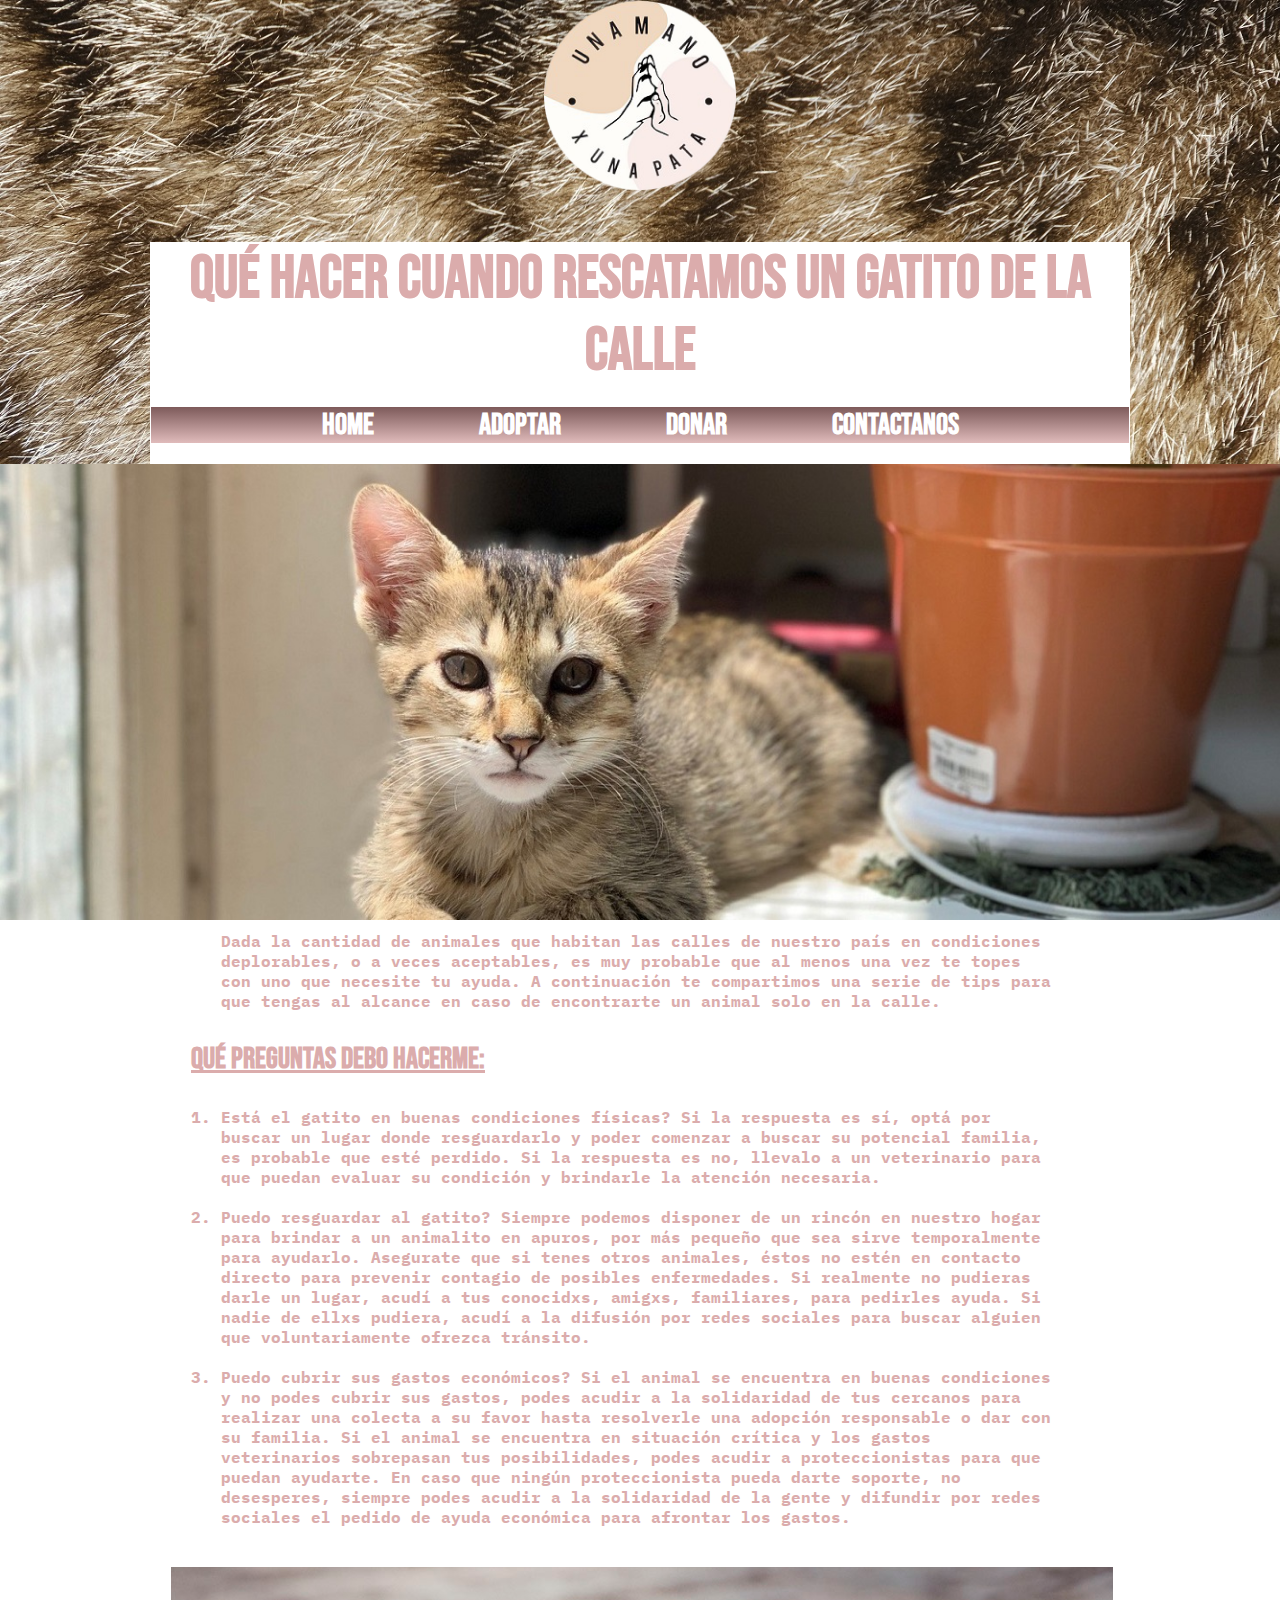
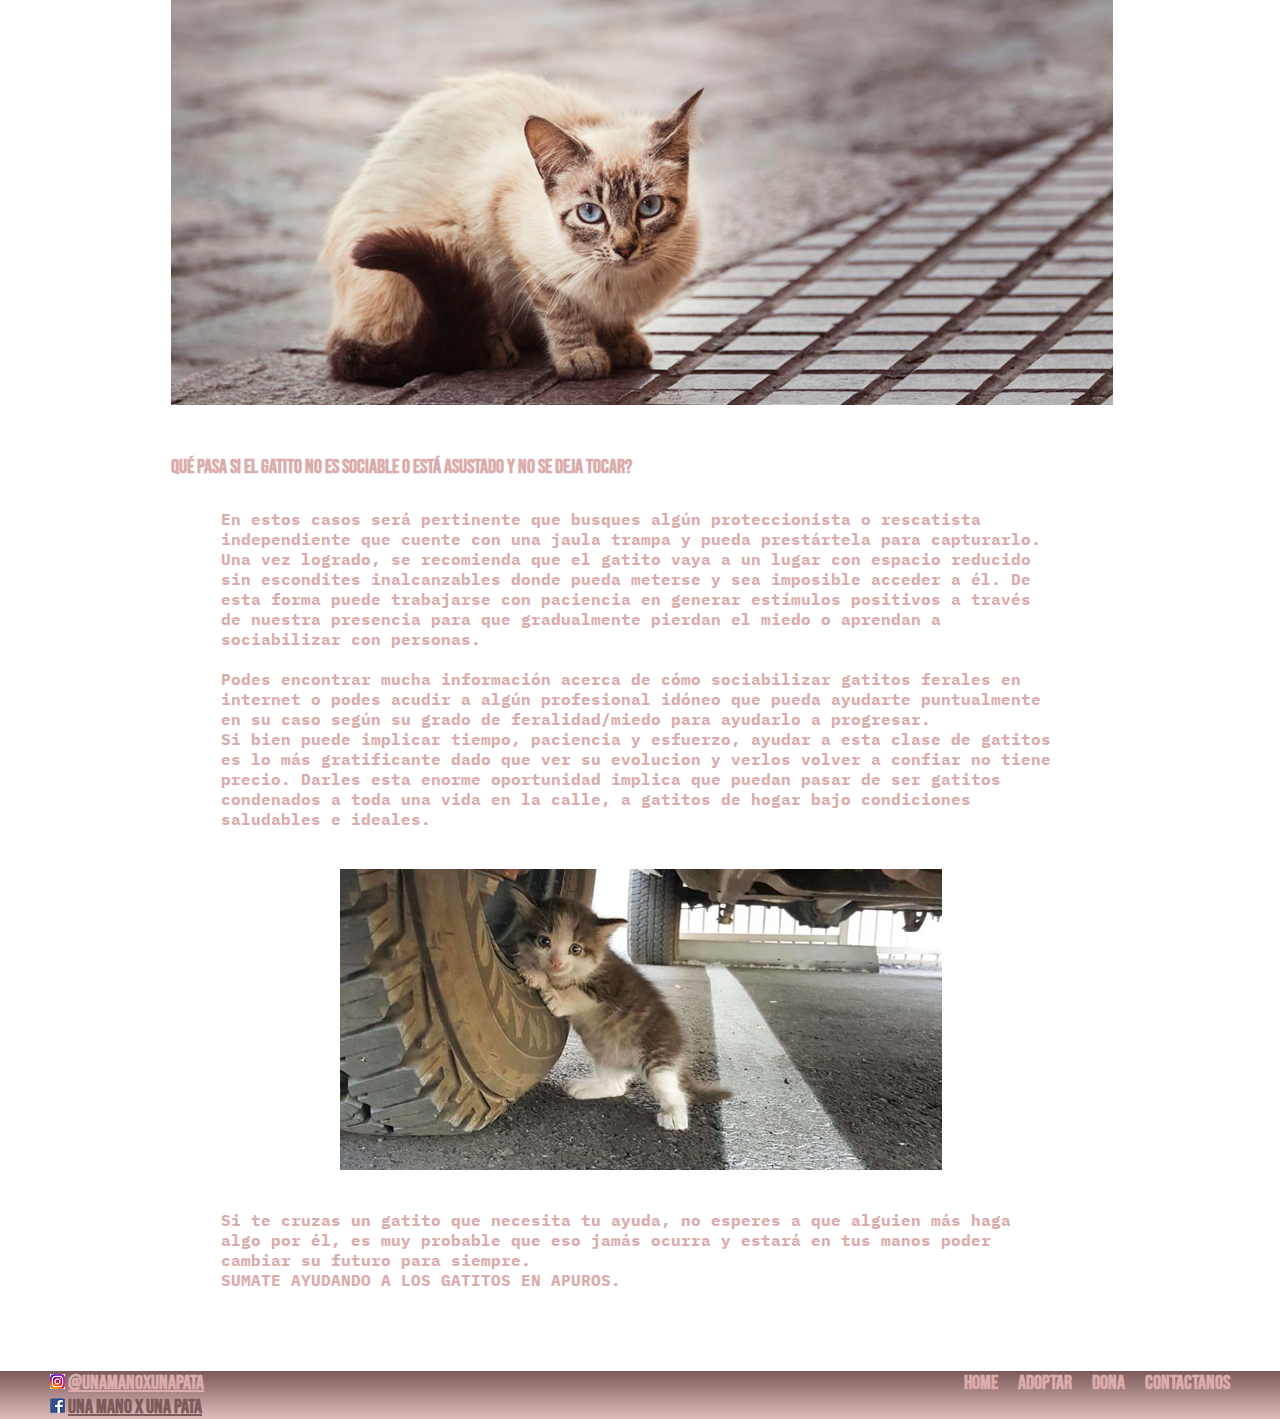
<file: pages/what_to_do.html>
<!DOCTYPE html>
<html lang="en">
<head>
    <meta charset="UTF-8">
    <meta http-equiv="X-UA-Compatible" content="IE=edge">
    <meta name="viewport" content="width=device-width, initial-scale=1.0">

        <!-- CSS -->
    <link rel="stylesheet" href="../index_style.css">
    
    <!-- FUENTES -->
    <link rel="preconnect" href="https://fonts.gstatic.com">
    <link href="https://fonts.googleapis.com/css2?family=Bebas+Neue&display=swap" rel="stylesheet">
    <link rel="preconnect" href="https://fonts.gstatic.com">
    <link href="https://fonts.googleapis.com/css2?family=IBM+Plex+Mono&display=swap" rel="stylesheet">
    <link rel="preconnect" href="https://fonts.gstatic.com">
    <link href="https://fonts.googleapis.com/css2?family=Spartan:wght@300&display=swap" rel="stylesheet">

    <!-- TITULO -->
    <title>Una mano x una pata: Rescaté un gatito ¿Qué hago?</title>
</head>
<body class="to-do-body">

    <header>
        <!-- Logo -->
        <a href="../index.html">
            <img src="../images/logo.png" alt="Logo" class="logo-position">
        </a>
    
        <section class="general-style">

            <h1>
                QUÉ HACER CUANDO RESCATAMOS UN GATITO DE LA CALLE
            </h1>

             <!-- Main menú -->
             <div class="menu-container"> 
                <ul>
                    <li class="list-link-style">
                        <a href="../index.html" class="link-style">Home</a>
                    </li>

                    <li class="list-link-style">
                        <a href="adoptions.html" class="link-style">Adoptar</a>
                    </li>

                    <li class="list-link-style">
                        <a href="donate.html" class="link-style">Donar</a>
                    </li>

                    <li class="list-link-style">
                        <a href="contact.html" class="link-style">Contactanos</a>
                    </li>
             </ul>
            </div>

        </section>

    </header>  
    
    <section>

          <!-- banner -->
          <img src="../images/teodora.jpeg" alt="Banner" class="banner-style">

    </section>

    <section class="solid-style">

        <p class="paragraph-style">
            Dada la cantidad de animales que habitan las calles de nuestro país en condiciones deplorables, o a veces aceptables, es muy probable que al menos una vez te topes con uno que necesite tu ayuda. A continuación te compartimos una serie de tips para que tengas al alcance en caso de encontrarte un animal solo en la calle.

        <h2 class="title-style"> 
            QUÉ PREGUNTAS DEBO HACERME: 
        </h2>

            <ol class="paragraph-style">
                <li>
                    Está el gatito en buenas condiciones físicas? Si la respuesta es sí, optá por buscar un lugar donde resguardarlo y poder comenzar a buscar su potencial familia, es probable que esté perdido. Si la respuesta es no, llevalo a un veterinario para que puedan evaluar su condición y brindarle la atención necesaria.
                </li>
                <br>
                <li>
                    Puedo resguardar al gatito? Siempre podemos disponer de un rincón en nuestro hogar para brindar a un animalito en apuros, por más pequeño que sea sirve temporalmente para ayudarlo. Asegurate que si tenes otros animales, éstos no estén en contacto directo para prevenir contagio de posibles enfermedades. Si realmente no pudieras darle un lugar, acudí a tus conocidxs, amigxs, familiares, para pedirles ayuda. Si nadie de ellxs pudiera, acudí a la difusión por redes sociales para buscar alguien que voluntariamente ofrezca tránsito.
                </li>    
                <br>          
                <li>
                   Puedo cubrir sus gastos económicos? Si el animal se encuentra en buenas condiciones y no podes cubrir sus gastos, podes acudir a la solidaridad de tus cercanos para realizar una colecta a su favor hasta resolverle una adopción responsable o dar con su familia. Si el animal se encuentra en situación crítica y los gastos veterinarios sobrepasan tus posibilidades, podes acudir a proteccionistas para que puedan ayudarte. En caso que ningún proteccionista pueda darte soporte, no desesperes, siempre podes acudir a la solidaridad de la gente y difundir por redes sociales el pedido de ayuda económica para afrontar los gastos. 
                </li>
            </ol>
        </p>

        <img src="../images/stray_cat.PNG" alt="" class="img-style">

        <h3 class="subtitle-style">
                QUÉ PASA SI EL GATITO NO ES SOCIABLE O ESTÁ ASUSTADO Y NO SE DEJA TOCAR?
        </h3>

        <p class="paragraph-style">
            En estos casos será pertinente que busques algún proteccionista o rescatista independiente que cuente con una jaula trampa y pueda prestártela para capturarlo. Una vez logrado, se recomienda que el gatito vaya a un lugar con espacio reducido sin escondites inalcanzables donde pueda meterse y sea imposible acceder a él. De esta forma puede trabajarse con paciencia en generar estímulos positivos a través de nuestra presencia para que gradualmente pierdan el miedo o aprendan a sociabilizar con personas. 
            <br>
            <br>
            Podes encontrar mucha información acerca de cómo sociabilizar gatitos ferales en internet o podes acudir a algún profesional idóneo que pueda ayudarte puntualmente en su caso según su grado de feralidad/miedo para ayudarlo a progresar. 
            <br>
            Si bien puede implicar tiempo, paciencia y esfuerzo, ayudar a esta clase de gatitos es lo más gratificante dado que ver su evolucion y verlos volver a confiar no tiene precio. Darles esta enorme oportunidad implica que puedan pasar de ser gatitos condenados a toda una vida en la calle, a gatitos de hogar bajo condiciones saludables e ideales. 
        </p>

        <img src="../images/scared_kitten.PNG" alt="" class="img-style"> 

        <p class="paragraph-style">
            Si te cruzas un gatito que necesita tu ayuda, no esperes a que alguien más haga algo por él, es muy probable que eso jamás ocurra y estará en tus manos poder cambiar su futuro para siempre. 
            <br>
            SUMATE AYUDANDO A LOS GATITOS EN APUROS.
        </p>
            


        



        <p class="paragraph-style"></p>
        <p class="paragraph-style"></p>

    </section>
    
    <footer>

        <div  class="footer-container">
            <div class="social-media">
                <div>
                    <img src="../images/Instagram-logo.png" alt="instagram logo">
                    <a href="https://www.instagram.com/unamanoxunapata/?hl=es-la", class="social-media-style">
                         @unamanoxunapata
                    </a>
                </div>
                <div>
                    <img src="../images/facebook_logo.PNG" alt="facebook logo">
                        <a href="https://www.facebook.com/unamanoxunapata", class="social-media-style2">
                            Una mano x una pata
                        </a>
                </div>
            </div>

            <div class="footer-links-container">
                <div class="footer-link"> 
                    <a href="../index.html" class="link">Home</a>
                </div>
                <div class="footer-link">
                    <a href="adoptions.html" class="link">Adoptar</a>
                </div>
                <div class="footer-link">
                    <a href="donate.html" class="link">Dona</a>
                </div>
                <div class="contact">
                    <a href="contact.html" class="link">Contactanos</a>
                </div>
            </div>
        </div>

    </footer>
    
</body>
</html>
</file>
<file: index_style.css>
/* ESTILO DE PÁGINAS */

* {
    margin: 0;
    padding: 0;
}


/* BODYS */

.index-body {
    background-image: url(images/ginger_background.jpeg);
    background-repeat: no-repeat;
    background-size: cover;
    background-attachment: fixed;
    font-family: 'Bebas Neue', cursive;
    font-weight: bold;
    margin: 0;
}

.adoptions-body {
    background-image: url(images/calico_background.jpeg);
    background-repeat: no-repeat;
    background-size: cover;
    background-attachment: fixed;
    font-family: 'Bebas Neue', cursive;
    font-weight: bold;
    margin: 0;
}

.donate-body {
    background-image: url(images/white_background.jpeg);
    background-repeat: no-repeat;
    background-size: cover;
    background-attachment: fixed;
    font-family: 'Bebas Neue', cursive;
    font-weight: bold;
    margin: 0;
}

.contact-body {
    background-image: url(images/black_background.jpeg);
    background-repeat: no-repeat;
    background-size: cover;
    background-attachment: fixed;
    font-family: 'Bebas Neue', cursive;
    font-weight: bold;
    margin: 0;
}

.foster-body {
    background-image: url(images/grey_background.jpeg);
    background-repeat: no-repeat;
    background-size: cover;
    background-attachment: fixed;
    font-family: 'Bebas Neue', cursive;
    font-weight: bold;
    margin: 0;
}

.spay-neuter-body {
    background-image: url(images/tabby_ginger_background.jpg);
    background-repeat: no-repeat;
    background-size: cover;
    background-attachment: fixed;
    font-family: 'Bebas Neue', cursive;
    font-weight: bold;
    margin: 0;
}

.to-do-body {
    background-image: url(images/tabby_background.jpeg);
    background-repeat: no-repeat;
    background-size: cover;
    background-attachment: fixed;
    font-family: 'Bebas Neue', cursive;
    font-weight: bold;
    margin: 0;
}

/* IMAGES */

/* logo */
.logo-position {
    width: 15% ;
    margin: auto;
    display: block;
}

/* imagenes */
.banner-style {
    margin: 0;
    width: 100% ;
    display: block;
    padding: 0px;
    }

.img-style {
    margin: auto;
    display: block;
    padding: 30px 0;
}

.button-image {
    padding: 0 0 0 410px;
    width: 250px;
    height: 250px;
}

@media only screen and (max-width: 768px) {
    .mobile-img-style {
        width: 200px;
        height: 200px;
    }
}

@media only screen and (max-width: 320px) {
    .mobile-img-style {
        width: 100px;
        height: 100px;
    }
}

@media only screen and (max-width: 768px) {
    .media-logos {
        width: 15px;
        height: 15px;
    }
}

@media only screen and (max-width: 320px) {
    .media-logos {
        width: 10px;
        height: 10px;
    }
} 

/* TEXTS */

/* estilos generales */
.general-style {
    color: #dbacac;   
    font-size: 30px;
    text-align: center;
    background-color: white;
    margin: 50px 150px 0 150px;
    border: 1px solid white;
}

@media only screen and (max-width: 768px) {
    .general-style {
       color: #dbacac;   
       font-size: 20px;
       text-align: center;
       background-color: white;
       margin: 10px 100px 0 100px;
       border: 1px solid white;
   }
}

@media only screen and (max-width: 320px) {
    .general-style {
        color: #dbacac;   
        font-size: 8px;
        text-align: center;
        background-color: white;
        margin: 10px 50px 0 50px;
        border: 1px solid white;
    }
}

/* estilo de titulos */
.title-style {
    color: #dbacac;
    font-size: 30px;
    text-decoration: underline;
    background-color: white;
    /* margin: 0 150px 0 150px; */
    padding: 20px 20px;    
}

@media only screen and (max-width: 768px) {
    .title-style {
        color: #dbacac;
        font-size: 25px;
        text-decoration: underline;
        background-color: white;
        padding: 20px 20px;    
    }
}

@media only screen and (max-width: 320px) {
    .title-style {
        color: #dbacac;
        font-size: 10px;
        text-decoration: underline;
        background-color: white;
        padding: 10px 10px;    
    }
}

.subtitle-style {
    color: #dbacac;
    font-size: 20px;  
    text-align: justify;
    background-color: white;
    /* margin: 0 150px 0 150px; */
    padding: 20px 0 20px 0;     
}

@media only screen and (max-width: 768px) {
    .subtitle-style {
        color: #dbacac;
        font-size: 20px;  
        text-align: justify;
        background-color: white;
        padding: 20px 0 20px 0;     
    }
}

@media only screen and (max-width: 320px) {
    .subtitle-style {
        color: #dbacac;
        font-size: 8px;  
        text-align: justify;
        background-color: white;
        padding: 10px 0 10px 0;     
    }
}

/***************************************************/

/* estilo de parrafos*/
.paragraph-style {
    font-family: 'IBM Plex Mono', monospace;
    color: #dbacac;
    text-align: left;
    background-color: white;
    /* margin: 0 150px 0 150px; */
    padding: 10px 50px;
}

@media only screen and (max-width: 768px) {
    .paragraph-style {
        font-family: 'IBM Plex Mono', monospace;
        color: #dbacac;
        text-align: left;
        background-color: white;
        padding: 15px 15px;
        font-size: 12px;
    }
}

@media only screen and (max-width: 320px) {
    .paragraph-style {
        font-family: 'IBM Plex Mono', monospace;
        color: #dbacac;
        text-align: left;
        background-color: white;
        padding: 5px 5px;
        font-size: 8px;
    }
}

.descriptions-style {
    font-family: 'IBM Plex Mono', monospace;
    color: #dbacac;
    text-align: center;
    background-color: white;
    margin: 20px 100px 20px 100px;
    padding: 0 10px;
}

/* estilo de listas */
.list-style {
    color: #dbacac;
    text-align: justify;
    background-color: white;
    }

/* NAVIGATION */

/* hipervinculos */
.link-style {
    text-decoration: none;
    font-size: 30px;
    color: white;
}

@media only screen and (max-width: 768px) {
    .link-style {
        text-decoration: none;
        font-size: 20px;
        color: white;
    }
}

@media only screen and (max-width: 320px) {
    .link-style {
        text-decoration: none;
        font-size: 10px;
        color: white;
    }
} 

/* listas con hipervinculos */
.list-link-style {
    color: white;
    text-align: justify;
    display: inline;
    margin: 0 50px;
}

@media only screen and (max-width: 768px) {
    .list-link-style {
        color: white;
        text-align: justify;
        display: inline;
        margin: 10px;
    }
}

@media only screen and (max-width: 320px) {
    .list-link-style {
        color: white;
        text-align: justify;
        display: inline;
        margin: 5px;
    }
} 

.list-link-style:hover{
   text-decoration: underline;
}

/* hipervinculos redes sociales */
.social-media-style {
    text-decoration: underline;
    font-size: 20px;
    color: #dbacac;
 }

.social-media-style2 {
    text-decoration: underline;
    font-size: 20px;
    color: #7d5a5a;
}

 @media only screen and (max-width: 768px) {
    .social-media-style {
        text-decoration: underline;
        font-size: 15px;
        color: #dbacac;
     }
}

@media only screen and (max-width: 320px) {
    .social-media-style {
        text-decoration: underline;
        font-size: 8px;
        color: #dbacac;
     }
} 

 /* hipervinculos externos */
 .link-externo-style {
    text-decoration: none;
    font-family: 'Spartan', sans-serif;
    font-size: 15px;
    color: #7d5a5a;
    text-decoration: underline;
    text-align: center;
}

 /* BUTTONS */

 /* boton general */
 .button-style {
    background-color: white;
    border: none;
    text-decoration: none;
    text-align: center;
    font-family: 'Bebas Neue', cursive;
    font-size: 20px;
    border-radius: 8px;
    box-shadow: 0 8px 16px 0 rgba(0,0,0,0.2), 0 6px 20px 0 rgba(0,0,0,0.19);
    width: 250px;
    
}

@media only screen and (max-width: 768px) {
    .button-style {
        background-color: white;
        border: none;
        text-decoration: none;
        text-align: center;
        font-family: 'Bebas Neue', cursive;
        font-size: 15px;
        border-radius: 8px;
        box-shadow: 0 8px 16px 0 rgba(0,0,0,0.2), 0 6px 20px 0 rgba(0,0,0,0.19);
        width: 200px;
    }
}

@media only screen and (max-width: 320px) {
    .button-style {
        background-color: white;
        border: none;
        text-decoration: none;
        text-align: center;
        font-family: 'Bebas Neue', cursive;
        font-size: 10px;
        border-radius: 8px;
        box-shadow: 0 8px 16px 0 rgba(0,0,0,0.2), 0 6px 20px 0 rgba(0,0,0,0.19);
        width: 100px;
    }
}

.button-style:hover {
    background-color: #7d5a5a;
    box-shadow: 0 8px 16px 0 rgba(0,0,0,0.2), 0 6px 20px 0 rgba(0,0,0,0.19);
    text-decoration: underline;
    transform: scale(1.25);
    transition: all 2s;
}

/* boton seccion adopciones */
.adoption-button-style {
    background-color: white;
    border: none;
    text-decoration: none;
    text-align: center;
    font-family: 'Bebas Neue', cursive;
    font-size: 20px;
    padding: 12px 28px;
    border-radius: 8px;
    box-shadow: 0 8px 16px 0 rgba(0,0,0,0.2), 0 6px 20px 0 rgba(0,0,0,0.19);
    width: 50%;
    margin: 10px 250px 10px 250px;
}

.adoption-button-style:hover {
    background-color: #7d5a5a;
    transform: scale(1.25);
    transition: all 2s;
}

/* hipervinculo del boton */
.button-link-style {
    text-decoration: none;
    color: #7d5a5a;
}

.button-link-style:hover {
    color: white;
}

/* OTROS */

/* fondo general */
.solid-style {
    color: #dbacac;
    text-align: justify;
    background-color: white;
    margin: 0 150px 0 150px;
    border: 1px solid white;
    padding: 0 20px 0 20px;
}

@media only screen and (max-width: 768px) {
    .solid-style {
        color: #dbacac;
        text-align: justify;
        background-color: white;
        margin: 0 100px 0 100px;
        border: 1px solid white;
        padding: 0 20px 0 20px;
    }
}

@media only screen and (max-width: 320px) {
    .solid-style {
        color: #dbacac;
        text-align: justify;
        background-color: white;
        margin: 0 50px 0 50px;
        border: 1px solid white;
        padding: 0 10px 0 10px;
    }
}

.footer {
    text-align: left;
    background-color: black;
    margin-top: 30px;
    width: 100%;
    color: #dbacac;
    font-size: 20px; 
}

@media only screen and (max-width: 768px) {
    .footer {
        text-align: left;
        background-color: black;
        margin-top: 15px;
        width: 100%;
        color: #dbacac;
        font-size: 15px; 
    }
}

@media only screen and (max-width: 320px) {
    .footer {
        text-align: left;
        background-color: black;
        margin-top: 10px;
        width: 100%;
        color: #dbacac;
        font-size: 8px; 
    }
} 

.footer-paragraph {
    margin-left: 50px;
}

@media only screen and (max-width: 768px) {
    .footer-paragraph {
        margin-left: 20px;
    }
}

@media only screen and (max-width: 320px) {
    .footer-paragraph {
        margin-left: 10px;
    }
} 

.footer-links-container {
    display: flex;
    justify-content: flex-end;
    margin-right: 50px;
}

@media only screen and (max-width: 768px) {
    .footer-links-container {
        display: flex;
        justify-content: flex-end;
        margin-right: 20px;
    }
}

@media only screen and (max-width: 320px) {
    .footer-links-container {
        display: flex;
        justify-content: flex-end;
        margin-right: 10px;
    }
} 

.social-media {
    margin-left: 50px;    
}

@media only screen and (max-width: 768px) {
    .social-media {
        margin-left: 20px;    
    }
}

@media only screen and (max-width: 320px) {
    .social-media {
        margin-left: 10px;    
    }
} 

.footer-link {
    margin-right: 20px;
}

@media only screen and (max-width: 768px) {
    .footer-link {
        margin-right: 20px;
    }
}

@media only screen and (max-width: 320px) {
    .footer-link {
        margin-right: 10px;
    }
} 

.link {
    text-decoration: none;
    color: #dbacac;
    font-size: 20px;
}

@media only screen and (max-width: 768px) {
    .link {
        text-decoration: none;
        color: #dbacac;
        font-size: 15px;
    }
}

@media only screen and (max-width: 320px) {
    .link {
        text-decoration: none;
        color: #dbacac;
        font-size: 8px;
    }
} 

.link:hover {
    text-decoration: underline;
}

/* containers */
.menu-container {
    background-image: linear-gradient(to bottom, #7d5a5a, #e0bbbb);
    /* background-color: #7d5a5a; */
    margin: 20px 0;
}

@media only screen and (max-width: 768px) {
    .menu-container {
        background-color: #7d5a5a;
        margin: 20px 0;
        display: flex;
        justify-content: space-around;
    }
}

@media only screen and (max-width: 320px) {
    .menu-container {
        background-color: #7d5a5a;
        margin: 20px 0;
        display: flex;
        justify-content: space-around;
    }
}

.button-image-container {
    display: flex;
    justify-content: space-around;

}

@media only screen and (max-width: 768px) {
    .button-image-container {
        display: flex;
        justify-content: space-around;
    }
}

@media only screen and (max-width: 320px) {
    .button-image-container {
        display: flex;
        justify-content: space-around;
    }
}

.button-container {
    display: flex;
    justify-content: space-around;
    margin-top: 20px;
}

@media only screen and (max-width: 768px) {
    .button-container {
        display: flex;
        justify-content: space-around;
        margin-top: 20px;
    }
}

@media only screen and (max-width: 320px) {
    .button-container {
        display: flex;
        justify-content: space-around;
        margin-top: 10px;
    }
}

.footer-container {
    text-align: left;
    background-image: linear-gradient(to bottom, #7d5a5a, #e0bbbb);
    /* background-color: black; */
    width: 100%;
    color: #dbacac;
    font-size: 20px; 
    display: flex;
    justify-content: space-between;
    margin-top: 30px;
}

@media only screen and (max-width: 768px) {
    .footer-container {
        text-align: left;
        background-color: black;
        width: 100%;
        color: #dbacac;
        font-size: 15px; 
        display: flex;
        justify-content: space-between;
    }
}

@media only screen and (max-width: 320px) {
    .footer-container {
        text-align: left;
        background-color: black;
        width: 100%;
        color: #dbacac;
        font-size: 8px; 
        display: flex;
        justify-content: space-between;
    }
} 

.adoption-button-container {
    display: flex;
    justify-content: center;
}


/* GRIDS */

.principal-grid {
    box-sizing: border-box;
    margin: 0 150px 0 150px;
    color: #dbacac;
    text-align: justify;
    background-color: white;

    display: grid;
    grid-template-areas: 
        "intro intro"
        "intro2 intro2"
        "physical img1"
        "behavior img1"
        "img2 tnr1"
        "tnr2 img3"
        "final final";
    grid-template-columns: 450px 450px;
    grid-template-rows: 200px 150px 350px 350px 550px 400px 200px;
    flex-wrap: wrap;
    row-gap: 10px;
    column-gap: 10px;
    align-items: center;
    justify-content: center;
    
}

.intro {
    grid-area: intro;
    margin-top: 50px;
}

.intro2 {
    grid-area: intro2; 
}

.physical {
    grid-area: physical;
}

.img1 {
    grid-area: img1;
    justify-self: center;
    align-self: center;
}

.behavior {
    grid-area: behavior;    
}

.tnr1 {
    grid-area: tnr1;    
}

.img2 {
    grid-area: img2;
    justify-self: center;
    align-self: center;  
}

.tnr2 {
    grid-area: tnr2;    
}

.img3 {
    grid-area: img3;   
    justify-self: center;
    align-self: center;
}

.final {
    grid-area: final;
}

.item-paragraph-grid {
    font-family: 'IBM Plex Mono', monospace;
    color: #dbacac;
    text-align: left;
    padding: 10px;
    font-size: 13px;
}

.item-title-grid {
    color: #dbacac;
    font-size: 25px;
    text-decoration: underline;
    padding-left: 20px;    
}

.item-list-grid {
    color: #dbacac;
}


/* GRADIENTE */
</file>
